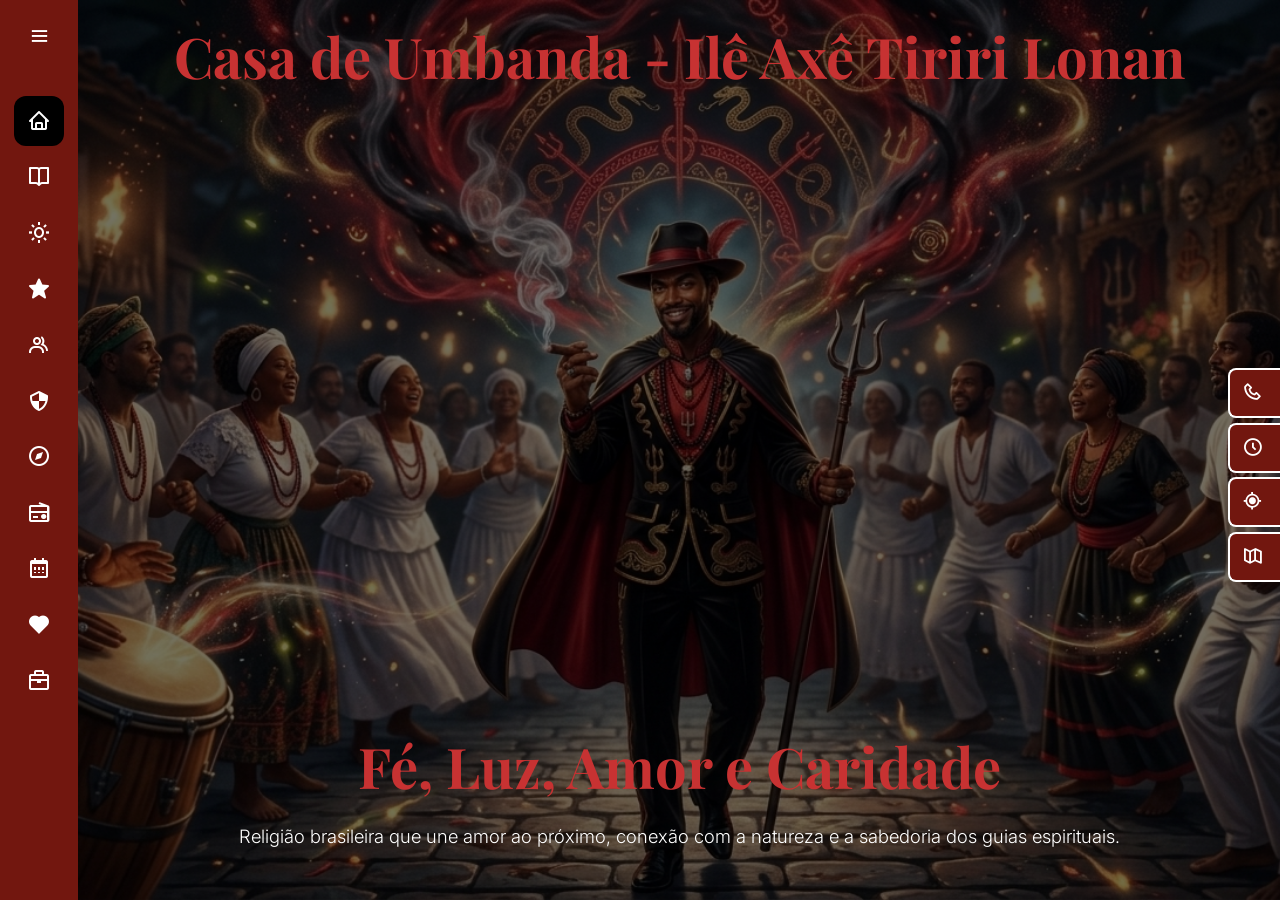
<file: index.html>
<!DOCTYPE html>
<html lang="pt-BR">
<head>
  <meta charset="UTF-8">
  <meta name="viewport" content="width=device-width, initial-scale=1.0">
  <title>Casa de Umbanda - Ilê Axê Tiriri Lonan - Fé, Luz, Amor e Caridade</title>
  <link rel="preconnect" href="https://fonts.googleapis.com">
  <link rel="preconnect" href="https://fonts.gstatic.com" crossorigin>
  <link href="https://fonts.googleapis.com/css2?family=Playfair+Display:wght@400;700;900&family=Inter:wght@300;400;500;600;700&display=swap" rel="stylesheet">
  
  <link href='https://unpkg.com/boxicons@2.1.4/css/boxicons.min.css' rel='stylesheet'>
  <link rel="stylesheet" href="style.css">
</head>
<body>

  <div id="splash" onclick="fadeSplash()">
    <canvas id="fireCanvas"></canvas>
    <img src="images/Exu Tiriri.png" alt="Exu Tiriri" loading="lazy">
    <div class="splash-bottom">
      <h1>Casa de Umbanda - Ilê Axê Tiriri Lonan</h1>
      <p>Fé, Luz, Amor e Caridade</p>
    </div>
  </div>

  <i class='bx bx-menu' id="mobile-menu-btn"></i>
  <aside class="sidebar" id="sidebar">
    <div class="logo-details">
      <!-- <i class='bx bxl-firebase icon'></i> -->
      <div class="logo_name">Ilê Axê Tiriri Lonan</div>
      <i class='bx bx-menu' id="btn"></i>
    </div>
    <ul class="nav-list">
      <li><a href="#inicio"><i class='bx bx-home'></i><span class="links_name">Início</span></a><span class="tooltip">Início</span></li>
      <li><a href="#historia"><i class='bx bx-book-open'></i><span class="links_name">História</span></a><span class="tooltip">História</span></li>
      <li><a href="#umbanda"><i class='bx bx-sun'></i><span class="links_name">Umbanda</span></a><span class="tooltip">Umbanda</span></li>
      <li><a href="#orixas"><i class='bx bxs-star'></i><span class="links_name">Orixás</span></a><span class="tooltip">Orixás</span></li>
      <li><a href="#mentores"><i class='bx bx-group'></i><span class="links_name">Mentores</span></a><span class="tooltip">Mentores</span></li>
      <li><a href="#exus"><i class='bx bx-shield-quarter'></i><span class="links_name">Exus</span></a><span class="tooltip">Exus</span></li>
      <li><a href="#guias"><i class='bx bx-compass'></i><span class="links_name">Guias</span></a><span class="tooltip">Guias</span></li>
      <li><a href="#vibracoes"><i class='bx bx-radio'></i><span class="links_name">Vibrações</span></a><span class="tooltip">Vibrações</span></li>
      <li><a href="#comemoracoes"><i class='bx bx-calendar'></i><span class="links_name">Datas</span></a><span class="tooltip">Datas</span></li>
      <li><a href="#oracoes"><i class='bx bxs-heart'></i><span class="links_name">Orações</span></a><span class="tooltip">Orações</span></li>
      <li><a href="#linha-trabalho"><i class='bx bx-briefcase'></i><span class="links_name">Trabalho</span></a><span class="tooltip">Trabalho</span></li>
    </ul>
    <div class="sidebar-footer">✦ Saravá ✦</div>
  </aside>

  <div class="right-nav-wrapper" data-item="contatos">
    <div class="right-nav-item">
      <i class='bx bx-phone'></i>
      <span class="right-nav-label">Contatos</span>
    </div>
    <div class="right-panel">
      <div class="right-panel-header">
        <i class='bx bx-phone'></i> Contatos
      </div>
      <div class="right-panel-content">
        <div class="right-panel-line">011 96483-1274</div>
        <div class="right-panel-line">Maê Fernanda e Pai Aleandro</div>
      </div>
    </div>
  </div>
  <div class="right-nav-wrapper" data-item="horario">
    <div class="right-nav-item">
      <i class='bx bx-time-five'></i>
      <span class="right-nav-label">Horário</span>
    </div>
    <div class="right-panel">
      <div class="right-panel-header">
        <i class='bx bx-time-five'></i> Horário de Funcionamento
      </div>
      <div class="right-panel-content">
        <div class="right-panel-line">Sextas-feiras 19h às 00h</div>
      </div>
    </div>
  </div>
  <div class="right-nav-wrapper" data-item="chegar">
    <div class="right-nav-item">
      <i class='bx bx-current-location'></i>
      <span class="right-nav-label">Como Chegar</span>
    </div>
    <div class="right-panel">
      <div class="right-panel-header">
        <i class='bx bx-current-location'></i> Como Chegar
      </div>
      <div class="right-panel-content">
        <div class="right-panel-line">Rod. Henrique Eroles, 10308</div>
        <div class="right-panel-line">Bairro Luis Carlos - Guararema - SP</div>
        <div class="right-panel-line">Estrada Mogi/Guararema</div>
      </div>
    </div>
  </div>
  <div class="right-nav-wrapper" data-item="mapa">
    <div class="right-nav-item">
      <i class='bx bx-map-alt'></i>
      <span class="right-nav-label">Mapa</span>
    </div>
    <div class="right-panel">
      <div class="right-panel-header">
        <i class='bx bx-map-alt'></i> Localização
      </div>
      <div class="right-panel-content">
        <iframe src="https://www.google.com/maps/embed?pb=!1m18!1m12!1m3!1d3660.18750376441!2d-46.0711701!3d-23.453700099999995!2m3!1f0!2f0!3f0!3m2!1i1024!2i768!4f13.1!3m3!1m2!1s0x94cdd013d2895715%3A0x7365428cb7616da4!2sRod.%20Henrique%20Eroles%2C%2010308%20-%20Luiz%20Carlos%2C%20Mogi%20das%20Cruzes%20-%20SP%2C%2008900-000!5e0!3m2!1spt-BR!2sbr!4v1783423443671!5m2!1spt-BR!2sbr" width="400" height="300" style="border:0;" allowfullscreen="" loading="lazy" referrerpolicy="strict-origin-when-cross-origin"></iframe>
      </div>
    </div>
  </div>

  <main>
  <!-- ===== HERO ===== -->
  <section class="hero" id="inicio">
    <div class="hero-top">
      <h1>Casa de Umbanda - Ilê Axê Tiriri Lonan</h1>
    </div>
    <div class="hero-bottom">      
      <h1>Fé, Luz, Amor e Caridade</h1>
      <p>Religião brasileira que une amor ao próximo, conexão com a natureza e a sabedoria dos guias espirituais.</p>
    </div>
  </section>

  <!-- ===== HISTÓRIA E FUNDAMENTOS DE EXU TIRIRI ===== -->
  <section id="historia">
    <div class="container-narrow text-content">
      <h2 class="section-title">História e Fundamentos de Exu Tiriri</h2>
      <div class="divider"></div>
      <p class="section-subtitle">Conheça a origem, a missão e os fundamentos deste grande Guardião dos Caminhos.</p>

      <h3>1. Introdução: O Guardião dos Caminhos</h3>
      <p>Nas encruzilhadas da vida, onde o visível e o invisível se encontram, habita uma das forças mais dinâmicas, respeitadas e vitais da Umbanda: Exu Tiriri. Longe de ser uma individualidade isolada, Tiriri é um poderoso chefe de falange, um comandante espiritual que lidera milhões de espíritos guardiões em prol da evolução humana, da justiça divina e da abertura de caminhos. Esta narrativa e compilação de fundamentos servem como base doutrinária e histórica, ilustrando a importância deste grandioso guia nos trabalhos de terreiro e na sustentação astral do nosso planeta.</p>

      <h3>2. A Jornada Espiritual: O Mistério de sua Origem</h3>
      <p>Conta a tradição oral e o conhecimento transmitido pelos guias que, em uma de suas passagens marcantes pelo plano terreno, a entidade que hoje lidera a falange de Tiriri viveu em palácios, cercada por realeza, luxo e erudição. Homem de inteligência rara, estrategista nato e detentor de um magnetismo pessoal inegável, ele conhecia profundamente as virtudes e as fraquezas da mente humana.</p>
      <p>No entanto, sua jornada terrena foi severamente marcada por conspirações, injustiças e traições vindas daqueles em quem confiava. Ao realizar a sua passagem para o plano espiritual, diante do tribunal de sua própria consciência e sob a luz dos Orixás, ele não escolheu o caminho do rancor ou da vingança. Ele compreendeu o valor do equilíbrio universal. Pela sua lealdade inabalável ao Orixá Ogum e por sua pureza essencial ligada à linha das crianças (Yori), ele aceitou o fito de sua evolução: ser um Guardião da Luz nas Trevas. Ele abdicou do descanso nas esferas superiores para atuar no lodo do plano astral, resgatando almas e garantindo a ordem.</p>

      <h3>3. A Dualidade da Força: O Sorriso e a Capa</h3>
      <p>Diferente de outras entidades que guardam um aspecto puramente austero, Exu Tiriri caminha com uma dualidade arquétipica única, que equilibra perfeitamente o rigor e a leveza:</p>
      <ul>
        <li><strong>O Guerreiro Implacável:</strong> Munido de sua capa e tridente, ele corta a escuridão profunda. Desfaz feitiços complexos, desmancha amarrações espúrias e afasta espíritos obsessores com precisão militar e autoridade inquestionável.</li>
        <li><strong>A Alegria da Criança:</strong> Devido à sua íntima conexão com a vibração dos Erês, Tiriri possui um sorriso largo, um olhar vivaz e um caminhar descontraído, por vezes brincalhão. Ele ensina aos consulentes que a maior arma contra a maldade não é o ódio, mas sim a leveza e a pureza de espírito.</li>
      </ul>
      <p>Seu olhar tudo vê. Ele é o mestre espiritual que desmascara a hipocrisia, mas que estende a mão com o amor e a firmeza de um pai para qualquer um que busque uma evolução real e sincera.</p>

      <h3>4. As Sete Linhas e Falanges do Senhor Tiriri</h3>
      <p>Como chefe de falange, Exu Tiriri se desdobra em diferentes campos da natureza e do plano espiritual para aplicar a lei de causa e efeito:</p>
      <ul>
        <li><strong>Exu Tiriri das Encruzilhadas:</strong> O grande responsável por movimentar as energias travadas do destino, abrindo portas profissionais, financeiras e pessoais.</li>
        <li><strong>Exu Tiriri da Calunga (Cemitério):</strong> Atua diretamente nos portais sagrados governados por Omulu e Obaluaiê, descarregando larvas astrais e encaminhando almas perdidas.</li>
        <li><strong>Exu Tiriri do Cruzeiro:</strong> Protetor dos cruzamentos de caminhos e das passagens astrais, bloqueando a entrada de energias deletérias em ambientes sagrados.</li>
        <li><strong>Exu Tiriri Menino:</strong> A manifestação direta de sua ligação com a Linha de Yori, agindo com rapidez mágica para proteger a inocência de crianças e reerguer caídos.</li>
      </ul>

      <h3>5. Elementos Sagrados e Simbologia de Trabalho</h3>
      <ul>
        <li><strong>Cores:</strong> Preto e vermelho (padrão da linha de Exu), com a inclusão frequente do azul-escuro em terreiros que enfatizam sua ligação com Ogum.</li>
        <li><strong>Dia de Maior Irradiação:</strong> Segunda-feira.</li>
        <li><strong>Bebidas de Firmeza:</strong> Marafo (cachaça tradicional), gim ou bebidas destiladas de sabor forte e seco.</li>
        <li><strong>Elementos de Defumação e Ervas:</strong> Arruda, guiné, pinhão-roxo, folhas de fumo e quebra-demanda.</li>
        <li><strong>Guias (Colares Litúrgicos):</strong> Contas pretas e vermelhas intercaladas (geralmente de sete em sete), ou cordões de aço que representam os caminhos de ferro e as linhas de trem.</li>
        <li><strong>Símbolos de Poder:</strong> O Tridente (regência sobre o plano material, mental e espiritual) e a Chave (poder conferido para abrir caminhos ou fechar portais de negatividade).</li>
      </ul>

      <h3>6. Ponto Cantado e Oração</h3>
      <h4>Ponto Cantado (Evocação)</h4>
      <div class="highlight">
        "Exu Tiriri, Lanajô!<br>
        Vem de Aruanda para trabalhar!<br>
        Ele é capitão da encruzilhada,<br>
        Ele é ordenança de Ogum Megê!<br>
        Laroyê, Exu! Exu é Mojubá!<br>
        Seu Tiriri vem os caminhos abrir!"
      </div>

      <h4>Oração de Proteção e Descarrego</h4>
      <div class="highlight">
        "Senhor Exu Tiriri, guardião supremo das encruzilhadas e fiel executor da justiça dos Orixás. Rogamos que, com sua capa de proteção, cubra nossos corpos e nossa casa, afastando a inveja, o feitiço, o olho-grande e a discórdia.<br><br>
        Com o seu tridente sagrado, quebre as demandas direcionadas a nós e abra os caminhos da nossa vida material e espiritual. Traga-nos a sua alegria e a sua firmeza para que possamos caminhar sem vacilar.<br><br>
        Laroyê, Exu Tiriri! Exu é Mojubá!"
      </div>

      <h3>7. Perspectivas Plurais sobre a Entidade</h3>
      <h4>A Visão de Terreiro (Prática Doutrinária)</h4>
      <p>É a vivência mística diária. Nos terreiros de Umbanda, Tiriri é tido como o amigo leal da casa e dos médiuns. Ele costuma ser o primeiro Exu a ser firmado para garantir que a gira corra em absoluta segurança astromagnética. Suas consultas são conhecidas por irem direto ao ponto, unindo acolhimento com puxões de orelha necessários.</p>

      <h4>A Visão Esotérica (Universalista)</h4>
      <p>Sob a ótica do esoterismo e da alta magia, Exu Tiriri é interpretado como um Agente de Execução Cármica. Ele atua na psicosfera densa da Terra transmutando energias de baixo padrão vibratório em luz. Representa o arquétipo do "Equilibrador Universal", garantindo que a balança cósmica da ação e reação permaneça em harmonia.</p>

      <h4>A Visão Acadêmica (Antropológica)</h4>
      <p>Para os cientistas sociais e historiadores, as falanges de Exu — e em especial a de Tiriri — refletem a riquíssima sinergia cultural do Brasil. A transição de um espírito de origem fidalga e europeia para um guardião das encruzilhadas brasileiras ilustra a resistência das religiões de matriz africana. Elas ressignificaram os símbolos do colonizador para criar uma divindade próxima do povo, defensora dos marginalizados e promotora da justiça social.</p>

      <h3>8. Mensagem de Reflexão do Guardião</h3>
      <div class="highlight">
        "Eu sou aquele que limpa o chão para você passar. Mas lembre-se sempre: eu posso abrir a porta, mas quem tem a obrigação de caminhar é você. Firme o seu passo, limpe o seu coração de toda a maldade e não tema a escuridão da noite, pois a minha luz vigia silenciosamente a sua jornada."
      </div>
    </div>
  </section>

  <!-- ===== O QUE É UMBANDA ===== -->
  <section id="umbanda">
    <div class="container-narrow text-content">
      <h2 class="section-title">O que é Umbanda?</h2>
      <div class="divider"></div>

      <p>A Umbanda é uma religião de matriz afro-brasileira surgida no início do século 20, que resulta da união das crenças dos povos africanos como o candomblé, da doutrina espírita proveniente da Europa, mais especificamente da França e da religião cristã que veio com os colonizadores portugueses para o Brasil.</p>

      <p>O significado do nome varia um pouco de acordo com a fonte, mas acredita-se que a palavra Umbanda pertença ao vocabulário quimbundo da Angola, que significa "magia" e "arte de curar". Ela apresenta algumas variações em cada centro, tenda ou terreiro, pois não sendo uma religião com regras imutáveis ou um livro único que a rege. Ela possui vertentes distintas, onde algumas são mais cristãs, outras mais próximas do candomblé, e outras que percorrem um caminho novo, entre elas estão: a Umbanda tradicional, a mista, a esotérica, a sagrada e a astrológica. Mas todas são guiadas pela fé nos orixás, na imortalidade da alma, a fé nos espíritos, e a caridade.</p>

      <h3>Como surgiu a Umbanda?</h3>
      <p>A Umbanda surgiu oficialmente em 15 de novembro de 1908, tendo sido anunciada pelo médium Zélio Fernandino de Moraes (1891-1975). No início do século 20, Zélio ainda jovem já apresentava habilidades mediúnicas e frequentava o centro espírita de sua cidade. Em um determinado dia seu guia pessoal, o Caboclo das Sete Encruzilhadas baixou nele durante uma sessão nesse centro espírita, porém para doutrina espírita kardecista esse tipo de espírito não é evoluído e, portanto, não poderia estar ali na sessão mediúnica deles. E por isso pediram que a entidade fosse embora.</p>

      <p>Após esse episódio Zélio, recebendo instruções de seu Caboclo, inaugurou a religião conhecida como Umbanda, e abriu a primeira tenda umbandista chamada Tenda Espírita Nossa Senhora da Piedade, na cidade de São Gonçalo no Rio de Janeiro. E nessa nova religião espíritos como os de índios, velhos que foram escravos, marinheiros e boiadeiros, que em vida foram sempre colocados às margens da sociedade têm seu espaço e sua importância, e com seu conhecimento terreno e espiritual têm permissão para ajudar e aconselhar os vivos.</p>

      <h3>Princípios da Umbanda</h3>
      <p>A Umbanda tem como seus princípios a luz, a caridade e o amor. E sua forma de trabalho para esse fim é realizada através de ritos chamados giras, que envolvem músicas cantadas e tocadas com atabaques chamadas de pontos, o uso de velas, ervas, oferendas, passes para purificação energética, batismo, defumação, pontos riscados e descarrego, que são limpezas energéticas com objetivo de liberar a pessoa da influência de um espiritual mal intencionado, popularmente conhecido como encosto.</p>

      <p>Assim como a característica pela qual a religião é mais conhecida e mal interpretada, a incorporação dos médiuns por espíritos e entidades. Na Umbanda, ao contrário do candomblé, os orixás não incorporam nas pessoas, pois segundo a Umbanda eles são feitos de energias muito mais poderosas do que uma pessoa poderia aguentar, e é aí que entram as 7 linhas da Umbanda. Em cada uma das 7 linhas, existem espíritos que trabalham com as características de determinado Orixá, de maneira que a incorporação nos médiuns é feita por um desses espíritos que assumem a face de um tipo de espírito, como o marinheiro, o caboclo, a pomba-gira e assim por diante.</p>

      <h3>O que é sincretismo religioso?</h3>
      <p>Sincretismo é a fusão ou mistura de filosofias, de ideologias, de sistemas sociais ou de elementos culturais diversos. Assim o sincretismo religioso nada mais é do que a mistura entre religiões, fundando por vezes uma nova religião, ou às vezes simplesmente mudando duas já existentes.</p>

      <p>No contexto da Umbanda, que é uma religião fundada a partir da união de crenças de três religiões anteriores, o sincretismo acontece fortemente e é muito conhecido no que concerne suas entidades de adoração. A Umbanda é uma religião que possui elementos do candomblé e do cristianismo e para entender como essas duas doutrinas se uniram precisamos olhar para a história do Brasil.</p>

      <p>Após a descoberta do país e a tentativa falha de tentar escravizar os povos indígenas que aqui viviam, os portugueses trouxeram mão-de-obra escrava da África. E o tratamento dispensado às pessoas escravizadas visava apagar qualquer traço de seu passado, de suas crenças e identidade e qualquer coisa que pudesse lhes dar força para se revoltar, esperança ou criar laços com outros escravizados. Entre essas tentativas de apagamentos de sua cultura estava a proibição de manter seus cultos religiosos originais, e quando isso acontecia eles eram severamente punidos.</p>

      <p>Então para conseguirem manter sua fé e continuar a adorar seus deuses, os escravizados passaram a disfarçar suas entidades em santos católicos que possuíam características similares. Alguns exemplos são Yansã e Santa Bárbara que regem os trovões e as tempestades, Ogum e São Jorge que são guerreiros, e Oxalá e Jesus que trazem a energia de amor e paz. Assim não é incomum até hoje ao entrar em uma tenda de Umbanda ver no altar santos católicos, pois se antes isso era feito para disfarçar, hoje para os umbandistas, que têm sua religião como fruto do sincretismo, os dois são a representação da mesma energia.</p>
    </div>
  </section>

  <!-- ===== ORIXÁS ===== -->
  <section id="orixas">
    <div class="container">
      <h2 class="section-title">Orixás</h2>
      <div class="divider"></div>
      <p class="section-subtitle">Divindades que regem as forças da natureza e os caminhos da vida.</p>
      <div class="entities-grid">

        <div class="entity-card">
          <img class="card-img" src="images/Oxalá.png" alt="Oxalá" loading="lazy">
          <div class="card-body">
            <h3>Oxalá</h3>
            <div class="role">Linha Religiosa</div>
            <p>A linha religiosa é regida pelo orixá Oxalá, o orixá de maior importância. Seu elemento é o cristal e sua cor é o branco, que representa a paz maior, o espiritual. No sincretismo Oxalá se apresenta como Jesus Cristo.</p>
            <p>A linha religiosa é composta por entidades como os pretos-velhos e os caboclos. Essa linha representa o princípio, aquilo que ainda não foi criado, a fé, a religiosidade e o reflexo de Deus.</p>
          </div>
        </div>

        <div class="entity-card">
          <img class="card-img" src="images/iemanja.png" alt="Iemanjá" loading="lazy">
          <div class="card-body">
            <h3>Iemanjá</h3>
            <div class="role">Povo d'Água</div>
            <p>A linha do povo d'água é regida por Yemanjá, a mãe das águas do mar. Seu elemento é a água e sua cor é o azul claro. No sincretismo Yemanjá se torna Nossa Senhora da Conceição.</p>
            <p>A linha é composta por ondinas, sereias, iaras, caboclas dos rios e marinheiros. Yemanjá representa a energia geradora, o eterno feminino, a mãe do universo e da Umbanda.</p>
          </div>
        </div>

        <div class="entity-card">
          <img class="card-img" src="images/Ogum.png" alt="Ogum" loading="lazy">
          <div class="card-body">
            <h3>Ogum</h3>
            <div class="role">Linha das Demandas</div>
            <p>Ogum é o soldado, guardião, o patrono dos exércitos. Representa a luta e a vitória. Personalidade dura e justiceira, aquele que vem para executar a Lei. No sincretismo, Ogum representa São Jorge da Capadócia.</p>
            <p>Suas cores são vermelho e branco. Seu dia da semana é terça-feira. Sua saudação é "Ogunhê, Meu Pai".</p>
          </div>
        </div>

        <div class="entity-card">
          <img class="card-img" src="images/Oxóssi.png" alt="Oxóssi" loading="lazy">
          <div class="card-body">
            <h3>Oxóssi</h3>
            <div class="role">Linha dos Caboclos</div>
            <p>A linha dos caboclos é regida por Oxóssi, o caçador e senhor das matas. Seu elemento é o vegetal e sua cor é o verde. No sincretismo Oxóssi se torna São Sebastião.</p>
            <p>A linha de Oxóssi é composta por caboclos e caboclas, assim como boiadeiros. É muito focada no conhecimento e suas entidades falam de forma firme, mas calma.</p>
          </div>
        </div>

        <div class="entity-card">
          <img class="card-img" src="images/Xangô.png" alt="Xangô" loading="lazy">
          <div class="card-body">
            <h3>Xangô</h3>
            <div class="role">Orixá da Justiça</div>
            <p>Xangô é o orixá da justiça, dos trovões, dos raios, da virilidade, da dança e do fogo. É conhecido por sua defesa dos oprimidos. Suas cores são vermelho e marrom. No sincretismo é associado a São João Batista ou São Jerônimo.</p>
            <p>Seu símbolo é o machado (Oxé). Sua saudação é "Kaô Kabecilê!"</p>
          </div>
        </div>

        
        <div class="entity-card">
          <img class="card-img" src="images/Oxum.png" alt="Oxum" loading="lazy">
          <div class="card-body">
            <h3>Oxum</h3>
            <div class="role">Senhora das Águas Doces</div>
            <p>Oxum é a Orixá das águas doces, senhora dos rios, cachoeiras, do amor, da fertilidade e da beleza. Ela rege as emoções, a riqueza interior e a maternidade. Sua energia conecta-se ao chacra cardíaco, e sua saudação é "Ora yê yê ô".</p>
            <p>Reina sobre as águas doces em movimento, o ouro e a fertilidade. Seus símbolos incluem o abebê (um leque com espelho) e suas cores são o dourado e o amarelo. Na Umbanda, ela lidera a "Linha de Oxum", que abriga entidades como Caboclos e Caboclas de Oxum que trabalham com amor, cura e desobsessão.</p>
          </div>
        </div>
<div class="entity-card">
          <img class="card-img" src="images/Nanã.png" alt="Nanã" loading="lazy">
          <div class="card-body">
            <h3>Nanã</h3>
            <div class="role">Mãe Ancestral</div>
            <p>Nanã é a orixá mais antiga, associada à água parada, aos pântanos, à terra úmida e ao barro. É considerada a divindade da origem do homem na Terra e dos portais entre a vida e a morte.</p>
            <p>É vista como a matriarca, a senhora dos idosos, representando a sabedoria e o saber ancestral. No sincretismo é associada a Santa Ana.</p>
          </div>
        </div>

      </div>
    </div>
  </section>

  <!-- ===== MENTORES ===== -->
  <section id="mentores">
    <div class="container">
      <h2 class="section-title">Mentores da Umbanda</h2>
      <div class="divider"></div>
      <p class="section-subtitle">Guias espirituais que trabalham nas diferentes linhas para auxiliar a humanidade.</p>
      <div class="entities-grid">

        <div class="entity-card">
          <img class="card-img" src="images/Caboclos.png" alt="Caboclos" loading="lazy">
          <div class="card-body">
            <h3>Caboclos</h3>
            <div class="role">Mestres da Sabedoria</div>
            <p>Os Caboclos são espíritos de indígenas e mestiços, considerados os grandes mestres e mentores espirituais da Umbanda. Conhecidos por sua profunda sabedoria, força e conexão com a natureza, eles atuam no passe, na cura e na quebra de demandas.</p>
            <p>Suas cores predominantes são o verde e o branco. Costumam receber oferendas na mata. Ao incorporar, manifestam-se emitindo um grito característico (o brado ou oké).</p>
          </div>
        </div>

        <div class="entity-card">
          <img class="card-img" src="images/Pretos Velhos.png" alt="Pretos Velhos" loading="lazy">
          <div class="card-body">
            <h3>Pretos Velhos</h3>
            <div class="role">Sabedoria Ancestral</div>
            <p>São espíritos de sabedoria ancestral que viveram como escravizados ou descendentes. Simbolizam a humildade, a cura, a resiliência e o amor. Guiam os consulentes através de passes com água fluidificada, benzimentos com ramos de arruda e conselhos serenos.</p>
            <p>Apresentam-se como idosos africanos de fala calma e mansa. Utilizam o cachimbo ou o fumo para transmutar energias negativas. Sua saudação é "Adorei as almas!".</p>
          </div>
        </div>

        <div class="entity-card">
          <img class="card-img" src="images/Erês.png" alt="Erês" loading="lazy">
          <div class="card-body">
            <h3>Erês (Crianças)</h3>
            <div class="role">Pureza e Alegria</div>
            <p>Os Erês são espíritos que se manifestam com a energia e a inocência de crianças. Atuam como mensageiros e trabalhadores espirituais que trazem cura, alegria, renovação e amor puro. Geralmente associados à linha de Ibeji.</p>
            <p>Suas giras são marcadas por muita cor, música animada e brincadeiras. Adoram doces, bolos, balas e brinquedos. São excelentes conselheiros espirituais que ensinam a perdoar e a enxergar a vida com mais leveza.</p>
          </div>
        </div>

        <div class="entity-card">
          <img class="card-img" src="images/Marinheiros.png" alt="Marinheiros" loading="lazy">
          <div class="card-body">
            <h3>Marinheiros</h3>
            <div class="role">Povo d'Água</div>
            <p>Os Marinheiros são espíritos do "povo d'água", que trabalham principalmente na irradiação de Iemanjá e Oxum. Atuam na limpeza espiritual, no equilíbrio emocional e no auxílio contra vícios.</p>
            <p>Utilizam contas em tons de azul claro e branco. Suas oferendas incluem fitas, âncoras, água do mar, limão, conchas e bebidas como cachaça ou água de coco.</p>
          </div>
        </div>

        <div class="entity-card">
          <img class="card-img" src="images/Boiadeiros.png" alt="Boiadeiros" loading="lazy">
          <div class="card-body">
            <h3>Boiadeiros</h3>
            <div class="role">Guardiões do Campo</div>
            <p>Os Boiadeiros são espíritos de vaqueiros e sertanejos que atuam na proteção, limpeza energética e quebra de demandas espirituais. Trabalham principalmente na linha de Oxóssi como grandes guardiões.</p>
            <p>São entidades de poucas palavras e muita ação. Usam chicotes (para limpeza de energias densas) e laços (para prender e encaminhar espíritos obsessores). Sua saudação é "Marrumbá chetuá, Boiadeiro!".</p>
          </div>
        </div>

        <div class="entity-card">
          <img class="card-img" src="images/Baianos.png" alt="Baianos" loading="lazy">
          <div class="card-body">
            <h3>Baianos</h3>
            <div class="role">Linha das Almas</div>
            <p>Os baianos formam uma falange espiritual alegre e acolhedora, ligada à Linha das Almas. Transmitem sabedoria popular, resiliência e quebram demandas com firmeza. Suas giras são conhecidas pelo alto-astral.</p>
            <p>Comunicação direta, sem rodeios, focada em resolver problemas amorosos, espirituais e cotidianos. Utilizam o bom humor, a dança e passes dinâmicos para afastar a negatividade e o desânimo.</p>
          </div>
        </div>

        <div class="entity-card">
          <img class="card-img" src="images/ciganos.png" alt="Ciganos" loading="lazy">
          <div class="card-body">
            <h3>Ciganos</h3>
            <div class="role">Linha do Oriente</div>
            <p>Os espíritos ciganos pertencem à Linha do Oriente. Atuam com foco na alegria, liberdade, prosperidade e cura, guiando os consulentes a transformar destinos estagnados.</p>
            <p>Suas giras são marcadas por danças fluidas, leques, fitas coloridas e oferendas com frutas, flores e moedas. São reverenciados como andarilhos da sabedoria que ensinam a assumir o controle da própria vida e atrair prosperidade.</p>
          </div>
        </div>

      </div>
    </div>
  </section>

  <!-- ===== EXUS ===== -->
  <section id="exus">
    <div class="container">
      <h2 class="section-title">Exus</h2>
      <div class="divider"></div>
      <p class="section-subtitle">Guias de Lei com vibrações densas, guardiões das passagens entre dimensões.</p>

      <h3 class="group-title">Linha dos Exus</h3>
      <div class="entities-grid">

        <div class="entity-card">
          <img class="card-img" src="images/EXU CAPA PRETA.png" alt="Exu Capa Preta" loading="lazy">
          <div class="card-body">
            <h3>Exu Capa Preta</h3>
            <div class="role">Guardião das Encruzilhadas</div>
            <p>Poderosa entidade conhecida como o guardião das encruzilhadas. Atua desfazendo demandas, quebrando feitiços e protegendo seus devotos com o seu manto sagrado. Sua famosa capa funciona como um portal ou escudo espiritual, capaz de cobrir tudo, "só não cobrindo a falsidade". Pertencente à falange dos guardiões, é muito ligado à cura e à resolução de trabalhos espirituais complexos.</p>
            <p>Oferendas comuns: charutos, marafo (cachaça), conhaque ou vinho tinto, padê e carne de porco. Ponto Cantado: "Seu Capa Preta, me cubra com sua capa... Sua capa cobre tudo, só não cobre a falsidade."</p>
          </div>
        </div>

        <div class="entity-card">
          <img class="card-img" src="images/EXU SETE ENCRUSILHADAS.png" alt="Exu Sete Encruzilhadas" loading="lazy">
          <div class="card-body">
            <h3>Exu Sete Encruzilhadas</h3>
            <div class="role">Rei das Encruzilhadas</div>
            <p>Uma das entidades mais respeitadas e poderosas da Umbanda. Chefe supremo de falange, governa os caminhos, as encruzilhadas e a comunicação entre o mundo espiritual e o material. Domina as encruzilhadas — o ponto onde os caminhos se cruzam — sendo responsável por abrir portas profissionais, financeiras e pessoais. É considerado um diplomata espiritual devido à sua forte ligação com Ogum e Oxalá.</p>
            <p>Saudação: "Laroyê Exu! Exu Mojubá!" — Dia: Segundas-feiras. Oferendas: Velas pretas e vermelhas, charutos, cachaça, moedas e chaves.</p>
          </div>
        </div>

        <div class="entity-card">
          <img class="card-img" src="images/Exu tranca ruas.png" alt="Exu Tranca Ruas" loading="lazy">
          <div class="card-body">
            <h3>Exu Tranca Ruas</h3>
            <div class="role">Guardião dos Caminhos</div>
            <p>Uma das entidades mais cultuadas na Umbanda, conhecido como o guardião dos caminhos. Atua na abertura e fechamento de portais espirituais, protegendo seus devotos contra energias nocivas, desmanchando demandas e promovendo escolhas conscientes. É o mestre das encruzilhadas, simbolizando o momento de tomada de decisões e o trânsito entre o mundo material e espiritual.</p>
            <p>Cores: Preto e vermelho. Ferramentas: Tridente e chaves. Saudaçao: "Laroyê, Exu Tranca Ruas!" Oferendas: Bebidas destiladas (cachaça, conhaque ou uísque) e charutos.</p>
          </div>
        </div>

        <div class="entity-card">
          <img class="card-img" src="images/Exu ze caveira.png" alt="Exu Zé Caveira" loading="lazy">
          <div class="card-body">
            <h3>Exu Zé Caveira</h3>
            <div class="role">Guardião da Transformação</div>
            <p>Guardião poderoso ligado à linha das almas e aos mistérios da vida e da morte. Atua como um espírito de grande sabedoria que auxilia na quebra de orgulho, na quebra de demandas e no direcionamento de espíritos. Trabalha diretamente na transformação e renovação espiritual. Na Umbanda, a falange do Exu Caveira atua sob a regência do Orixá Obaluaê, sendo considerada uma força de amparo e transição.</p>
          </div>
        </div>

        <div class="entity-card">
          <img class="card-img" src="images/Exu ze pilintra.png" alt="Zé Pilintra" loading="lazy">
          <div class="card-body">
            <h3>Zé Pilintra</h3>
            <div class="role">Chefe da Linha dos Malandros</div>
            <p>Maior representante da Linha dos Malandros, uma falange espiritual que representa a sabedoria das ruas e a astúcia para vencer as adversidades. Carrega traços culturais brasileiros, transitando entre os arquétipos do boêmio, do trabalhador informal e do homem da noite. Utiliza a inteligência, o "jogo de cintura" e a sagacidade para orientar os consulentes, quebrando demandas e ensinando a lidar com as dificuldades sociais e materiais.</p>
          </div>
        </div>

        <div class="entity-card">
          <img class="card-img" src="images/Exu mirins.png" alt="Exus Mirins" loading="lazy">
          <div class="card-body">
            <h3>Exus Mirins</h3>
            <div class="role">Guardiões Mirins</div>
            <p>Linha de trabalho composta por espíritos que se apresentam com aparência infantil, mas que atuam na "linha da esquerda". Diferentemente dos Erês (que trazem doçura), Exu Mirim é conhecido pela sua irreverência, sagacidade e rapidez. Possuem grande poder de magia e atuam como "espiões" espirituais, circulando por locais astrais densos e trazendo soluções rápidas para problemas travados.</p>
          </div>
        </div>

      </div>

      <h3 class="group-title">Linha das Pombagiras</h3>
      <div class="entities-grid">

        <div class="entity-card">
          <img class="card-img" src="images/Maria Mulambo.png" alt="Maria Mulambo" loading="lazy">
          <div class="card-body">
            <h3>Maria Mulambo</h3>
            <div class="role">Rainha do Renascimento</div>
            <p>Uma das entidades mais respeitadas na linha de frente das Pombagiras. Lida diretamente com a dor humana e com as grandes quedas espirituais ou materiais. Atua na transmutação e limpeza pesada, retirando o ser humano do sofrimento extremo como depressão, vícios, ruína financeira e obsessões complexas. "Recolhe o lixo espiritual" e limpa o campo energético de seus protegidos.</p>
            <p>Cores: Preto e dourado. Oferendas: Licores e espumantes, cigarros longos, farofas ricas e rosas abertas sem espinhos.</p>
          </div>
        </div>

        <div class="entity-card">
          <img class="card-img" src="images/Maria Navalha.png" alt="Maria Navalha" loading="lazy">
          <div class="card-body">
            <h3>Maria Navalha</h3>
            <div class="role">Força da Malandragem</div>
            <p>Símbolo máximo da mulher livre e autossuficiente. Incorpora na Linha dos Malandros e também trabalha sob a firmeza de Pombagira. Atua na proteção contra perigos físicos e espirituais, quebra de demandas e fortalecimento do amor-próprio. Rege as injustiças da vida urbana e cuida das pessoas marginalizadas ou perseguidas pelas ruas.</p>
            <p>Cores: Branco e vermelho. Oferendas: Petiscos, camarão, farofa de carne seca, cravos vermelhos, cigarros e bebidas claras.</p>
          </div>
        </div>

        <div class="entity-card">
          <img class="card-img" src="images/Pomba Gira Cigana.png" alt="Pomba Gira Cigana" loading="lazy">
          <div class="card-body">
            <h3>Pomba Gira Cigana</h3>
            <div class="role">Dona do Destino</div>
            <p>Une a força e a firmeza da Pombagira com a sabedoria mágica e a evolução espiritual do Povo Cigano. Atua na vidência, intuição aguçada, liberdade, quebra de amarras mentais e caminhos de fartura. Ajuda as pessoas a lerem suas próprias vidas com clareza, ensinando a tomar decisões baseadas na sabedoria e não no impulso.</p>
            <p>Cores: Vermelho, amarelo, azul, verde e dourado. Oferendas: Frutas doces, mel, vinho licoroso, incensos, pães, baralhos e moedas.</p>
          </div>
        </div>

        <div class="entity-card">
          <img class="card-img" src="images/Pomba Gira Dama da Noite.png" alt="Dama da Noite" loading="lazy">
          <div class="card-body">
            <h3>Dama da Noite</h3>
            <div class="role">Senhora da Noite</div>
            <p>Falange espiritual de entidades elegantíssimas que trabalham na linha da rua e dos cruzeiros. Atuam transformando energias negativas em caminhos abertos. Ajudam em problemas amorosos, financeiros, injustiças e na quebra de feitiços. Apresentam-se com postura altiva, educada e misteriosa, vestindo longos vestidos luxuosos.</p>
            <p>Cores: Preto e dourado ou preto e vermelho. Oferendas: Champanhe, licores finos, rosas vermelhas sem espinhos, joias douradas e leques.</p>
          </div>
        </div>

        <div class="entity-card">
          <img class="card-img" src="images/Rosa Caveira.png" alt="Rosa Caveira" loading="lazy">
          <div class="card-body">
            <h3>Rosa Caveira</h3>
            <div class="role">Guardiã da Calunga</div>
            <p>Chefe de uma das falanges mais sérias e temidas do plano astral. Trabalha em parceria íntima com o Exu Caveira na transição espiritual. Atua no resgate de almas perdidas, combate severo a magos negros, desobsessão pesada e quebra de amarrações negativas. Rege o mistério da vida e da morte, desfazendo ilusões materiais.</p>
            <p>Cores litúrgicas: Preto, roxo e amarelo. Oferendas: Vinho tinto seco, cigarros fortes, rosas amarelas ou vermelhas escuras.</p>
          </div>
        </div>

        <div class="entity-card">
          <img class="card-img" src="images/Sete Saias.png" alt="Sete Saias" loading="lazy">
          <div class="card-body">
            <h3>Sete Saias</h3>
            <div class="role">Senhora da Prosperidade</div>
            <p>Uma das entidades mais versáteis, trabalha intensamente na abertura de caminhos financeiros, atração de clientes, sorte, amor sadio, união familiar e cura emocional. Cada uma de suas sete saias representa um mistério, um portal energético ou uma linha de atuação no plano astral. É extremamente alegre, festeira e adora dançar em roda para dissipar energias densas.</p>
            <p>Cores: Vermelha, preta e dourada. Oferendas: Champanhe, licores doces, cigarros mentolados, perfumes, bijuterias douradas e fitas coloridas.</p>
          </div>
        </div>

      </div>
    </div>
  </section>

  <!-- ===== LINHAS DA UMBANDA ===== -->
  <section id="linhas">
    <div class="container">
      <h2 class="section-title">Linhas da Umbanda</h2>
      <div class="divider"></div>
      <p class="section-subtitle">Conheça as sete linhas, suas legiões e falanges que compõem a estrutura espiritual da Umbanda.</p>
      <div class="entities-grid">

        <div class="entity-card">
          <img class="card-img" src="images/LinhadeIori-0.jpeg" alt="Linha de Iori" loading="lazy">
          <div class="card-body">
            <h3>Linha de Iori</h3>
            <div class="role">Linha das Crianças</div>
            <p>A linha das crianças é conhecida por Iori, ou linha de Ibeji, que são os correspondentes do candomblé aos irmãos Cosme e Damião. Essas entidades simbolizam a pureza, a bondade e inocência da infância. É a linha do amor, da renovação e da evolução.</p>
            <p>Seu elemento é o fogo e sua cor é o rosa. No sincretismo há uma ligação com São Cosme e Damião. A linha de Iori é composta pelos erês, crianças de todas as raças que, apesar de se comportarem como crianças pequenas, são altamente evoluídas e distribuem conselhos profundos e sábios.</p>
          </div>
        </div>

        <div class="entity-card">
          <img class="card-img" src="images/LinhadeIorim-0.jpeg" alt="Linha de Iorimé" loading="lazy">
          <div class="card-body">
            <h3>Linha de Iorimé</h3>
            <div class="role">Linha das Almas</div>
            <p>A linha das almas é regida por Iorimé, uma energia que carrega o amor, a compreensão, a humildade e a sabedoria, consolando os aflitos e reanimando os fracos. É a linha dos famosos pretos-velhos, designada a combater o mal sempre que ele se manifesta.</p>
            <p>Seu elemento é a terra. Sua cor é o violeta, que representa a sabedoria e a tranquilidade. No sincretismo é associada a São Benedito. A linha é composta por idosos negros de todas as nações, que se manifestam falando lentamente com maneiras antigas, sempre muito carinhosos.</p>
          </div>
        </div>

      </div>
    </div>
  </section>

  <!-- ===== GUIAS DA UMBANDA E SUAS CORES ===== -->
  <section id="guias">
    <div class="container-narrow text-content">
      <h2 class="section-title">Guias da Umbanda e suas Cores</h2>
      <div class="divider"></div>
      <p class="section-subtitle">As guias (colares litúrgicos) são fundamentais na Umbanda, representando a proteção, a vibração e a identificação das entidades.</p>

      <div class="guias-table-wrapper">
        <table class="guias-table">
          <thead>
            <tr>
              <th>Entidade / Linha</th>
              <th>Cores da Guia</th>
              <th>Significado</th>
            </tr>
          </thead>
          <tbody>
            <tr><td data-label="Entidade">Oxalá</td><td data-label="Cores"><span class="swatch" style="background:#fff;border:1px solid #ccc"></span> Branco</td><td data-label="Significado">Paz, sabedoria, amor incondicional</td></tr>
            <tr><td data-label="Entidade">Ogum</td><td data-label="Cores"><span class="swatch" style="background:#cc0000"></span> Vermelho</td><td data-label="Significado">Força, luta, lei e ordem</td></tr>
            <tr><td data-label="Entidade">Oxóssi / Caboclos</td><td data-label="Cores"><span class="swatch" style="background:#008000"></span> Verde</td><td data-label="Significado">Esperança, conhecimento, cura, prosperidade</td></tr>
            <tr><td data-label="Entidade">Xangô</td><td data-label="Cores"><span class="swatch" style="background:#8B4513"></span> Marrom</td><td data-label="Significado">Justiça, processos, equilíbrio</td></tr>
            <tr><td data-label="Entidade">Iemanjá / Marinheiros</td><td data-label="Cores"><span class="swatch" style="background:#1E90FF"></span> Azul</td><td data-label="Significado">Paz, geração, fartura, calma</td></tr>
            <tr><td data-label="Entidade">Oxum</td><td data-label="Cores"><span class="swatch" style="background:#0000CD"></span> Azul escuro</td><td data-label="Significado">Amor, fecundidade, beleza</td></tr>
            <tr><td data-label="Entidade">Iansã</td><td data-label="Cores"><span class="swatch" style="background:#FFD700"></span> Amarelo</td><td data-label="Significado">Força, vitalidade, ação</td></tr>
            <tr><td data-label="Entidade">Nanã</td><td data-label="Cores"><span class="swatch" style="background:#800080"></span> Lilás / Roxo</td><td data-label="Significado">Sabedoria ancestral, passagem</td></tr>
            <tr><td data-label="Entidade">Obaluayê / Omulu / Yorimá</td><td data-label="Cores"><span class="swatch" style="background:#000000"></span><span class="swatch" style="background:#fff;border:1px solid #ccc"></span> Preto e branco</td><td data-label="Significado">Cura, saúde, doença, transmutação</td></tr>
            <tr><td data-label="Entidade">Ibeji / Yori / Crianças</td><td data-label="Cores"><span class="swatch" style="background:#FF69B4"></span><span class="swatch" style="background:#87CEEB"></span> Rosa e azul claro</td><td data-label="Significado">Alegria, inocência, pureza</td></tr>
            <tr><td data-label="Entidade">Exus</td><td data-label="Cores"><span class="swatch" style="background:#000"></span><span class="swatch" style="background:#cc0000"></span> Preto e vermelho</td><td data-label="Significado">Proteção, abertura de caminhos, transformação</td></tr>
            <tr><td data-label="Entidade">Pombagira</td><td data-label="Cores"><span class="swatch" style="background:#cc0000"></span> Vermelho</td><td data-label="Significado">Amor, paixão, empoderamento</td></tr>
            <tr><td data-label="Entidade">Baianos</td><td data-label="Cores"><span class="swatch" style="background:#FFD700"></span> Amarelo</td><td data-label="Significado">Prosperidade, alegria</td></tr>
            <tr><td data-label="Entidade">Boiadeiros</td><td data-label="Cores"><span class="swatch" style="background:#8B4513"></span><span class="swatch" style="background:#008000"></span> Marrom e verde</td><td data-label="Significado">Força, determinação, limpeza</td></tr>
            <tr><td data-label="Entidade">Ciganos</td><td data-label="Cores"><span class="swatch" style="background:#FFD700"></span><span class="swatch" style="background:#cc0000"></span><span class="swatch" style="background:#008000"></span> Dourado, vermelho, verde</td><td data-label="Significado">Liberdade, prosperidade, intuição</td></tr>
            <tr><td data-label="Entidade">Malandros</td><td data-label="Cores"><span class="swatch" style="background:#fff;border:1px solid #ccc"></span><span class="swatch" style="background:#cc0000"></span> Branco e vermelho</td><td data-label="Significado">Malícia, proteção, alegria</td></tr>
          </tbody>
        </table>
      </div>
    </div>
  </section>

  <!-- ===== AS 7 VIBRAÇÕES DA UMBANDA ===== -->
  <section id="vibracoes">
    <div class="container-narrow text-content">
      <h2 class="section-title">As 7 Vibrações da Umbanda</h2>
      <div class="divider"></div>
      <p class="section-subtitle">As vibrações representam as diferentes frequências espirituais que compõem o universo umbandista.</p>

      <div class="image-grid">
        <div>
          <img src="images/vibracoes-0.png" alt="Vibrações 1" loading="lazy">
        </div>
        <div>
          <img src="images/vibracoes-1.png" alt="Vibrações 2" loading="lazy">
        </div>
      </div>
    </div>
  </section>

  <!-- ===== COMEMORAÇÕES ===== -->
  <section id="comemoracoes">
    <div class="text-content">
      <h2 class="section-title">Calendário de Comemorações</h2>
      <div class="divider"></div>
      <p class="section-subtitle">Datas importantes e celebrações no calendário umbandista.</p>

      <div class="calendario-wrapper">
        <table class="calendario-table">
          <thead>
            <tr>
              <th>Data</th>
              <th>Divindade / Entidade</th>
              <th>Sincretismo Católico</th>
              <th>Elemento / Domínio</th>
              <th>Saudação</th>
              <th>Cor da Vela</th>
              <th>Oferendas Comuns</th>
              <th>Linha de Trabalho</th>
            </tr>
          </thead>
          <tbody>
            <tr><td data-label="Data">20 Jan</td><td data-label="Divindade">Oxóssi</td><td data-label="Sincretismo">São Sebastião</td><td data-label="Elemento">Matas e Florestas</td><td data-label="Saudação">Okê Arô!</td><td data-label="Vela">Verde</td><td data-label="Oferendas">Frutas variadas, milho cozido com coco, vinho tinto</td><td data-label="Linha">Caboclos e Caboclas</td></tr>
            <tr><td data-label="Data">20 Jan</td><td data-label="Divindade">Caboclos</td><td data-label="Sincretismo">São Sebastião</td><td data-label="Elemento">Matas e Florestas</td><td data-label="Saudação">Okê Arô!</td><td data-label="Vela">Verde</td><td data-label="Oferendas">Frutas, milho cozido, vinho tinto</td><td data-label="Linha">Caboclos</td></tr>
            <tr><td data-label="Data">02 Fev</td><td data-label="Divindade">Iemanjá</td><td data-label="Sincretismo">N. Sra. dos Navegantes</td><td data-label="Elemento">Mar e Oceanos</td><td data-label="Saudação">Odoyá! / Erubé!</td><td data-label="Vela">Azul Claro ou Branca</td><td data-label="Oferendas">Manjar branco, peixe assado, champanhe branca, flores</td><td data-label="Linha">Marinheiros e Sereias</td></tr>
            <tr><td data-label="Data">02 Fev</td><td data-label="Divindade">Marinheiros</td><td data-label="Sincretismo">N. Sra. dos Navegantes</td><td data-label="Elemento">Mar e Oceanos</td><td data-label="Saudação">Odoyá!</td><td data-label="Vela">Azul claro / Branca</td><td data-label="Oferendas">Manjar, peixe, champanhe, flores</td><td data-label="Linha">Marinheiros</td></tr>
            <tr><td data-label="Data">02 Fev</td><td data-label="Divindade">Baianos</td><td data-label="Sincretismo">Nosso Senhor do Bonfim</td><td data-label="Elemento">Fé e alegria</td><td data-label="Saudação">Salve a Bahia!</td><td data-label="Vela">Amarela</td><td data-label="Oferendas">Acarajé, farofa, água de coco, cachaça</td><td data-label="Linha">Baianos</td></tr>
            <tr><td data-label="Data">23 Abr</td><td data-label="Divindade">Ogum</td><td data-label="Sincretismo">São Jorge</td><td data-label="Elemento">Caminhos e Metais</td><td data-label="Saudação">Patakori Ogum! / Ogunhê!</td><td data-label="Vela">Azul Escuro ou Vermelha</td><td data-label="Oferendas">Feijoada, inhame assado, cerveja branca</td><td data-label="Linha">Guerreiros e Soldados</td></tr>
            <tr><td data-label="Data">13 Mai</td><td data-label="Divindade">Pretos Velhos</td><td data-label="Sincretismo">Dia da Abolição</td><td data-label="Elemento">Ancestralidade</td><td data-label="Saudação">Adorei as Almas!</td><td data-label="Vela">Preta e Branca ou Café</td><td data-label="Oferendas">Café sem açúcar, bolo de fubá, fumo de rolo, cachaça</td><td data-label="Linha">Pretos e Pretas Velhas</td></tr>
            <tr><td data-label="Data">24 Mai</td><td data-label="Divindade">Ciganos</td><td data-label="Sincretismo">Santa Sara Kali</td><td data-label="Elemento">Liberdade e dança</td><td data-label="Saudação">Optchá!</td><td data-label="Vela">Laranja</td><td data-label="Oferendas">Fitas, moedas, vinhos, frutas, pães, mel, perfumes</td><td data-label="Linha">Ciganos</td></tr>
            <tr><td data-label="Data">30 Mai</td><td data-label="Divindade">Obá</td><td data-label="Sincretismo">Santa Joana D'Arc</td><td data-label="Elemento">Águas Revoltas e Terra</td><td data-label="Saudação">Obá Sirê!</td><td data-label="Vela">Rosa ou Marrom</td><td data-label="Oferendas">Quibebe de abóbora, acarajé, licor de menta</td><td data-label="Linha">Linha do Conhecimento</td></tr>
            <tr><td data-label="Data">13 Jun</td><td data-label="Divindade">Exu e Pombagira</td><td data-label="Sincretismo">Santo Antônio</td><td data-label="Elemento">Encruzilhadas e Ruas</td><td data-label="Saudação">Laroyê! / Mojubá!</td><td data-label="Vela">Preta e Vermelha</td><td data-label="Oferendas">Padê (fubá/dendê), carne, cachaça, espumante, cigarro</td><td data-label="Linha">Povo da Rua / Esquerda</td></tr>
            <tr><td data-label="Data">24 Jun</td><td data-label="Divindade">Xangô</td><td data-label="Sincretismo">São João Batista</td><td data-label="Elemento">Pedreiras e Fogo</td><td data-label="Saudação">Kaô Kabecilê!</td><td data-label="Vela">Marrom</td><td data-label="Oferendas">Amalá (quiabo com carne), cerveja preta</td><td data-label="Linha">Linha da Justiça</td></tr>
            <tr><td data-label="Data">02 Jul</td><td data-label="Divindade">Boiadeiros</td><td data-label="Sincretismo">São Jorge / Santa Bárbara</td><td data-label="Elemento">Campo e sertão</td><td data-label="Saudação">Jetuá Boiadeiro!</td><td data-label="Vela">Amarelo e azul escuro</td><td data-label="Oferendas">Arroz carreteiro, feijão tropeiro, mocotó, carne seca</td><td data-label="Linha">Boiadeiros</td></tr>
            <tr><td data-label="Data">26 Jul</td><td data-label="Divindade">Nanã Buruquê</td><td data-label="Sincretismo">Sant'Ana</td><td data-label="Elemento">Lodo e Lama</td><td data-label="Saudação">Saluba Nanã!</td><td data-label="Vela">Lilás ou Roxa</td><td data-label="Oferendas">Efó, sarapatel, batata-doce roxa amassada, champanhe</td><td data-label="Linha">Linha dos Ancestrais</td></tr>
            <tr><td data-label="Data">16 Ago</td><td data-label="Divindade">Omolu / Obaluaê</td><td data-label="Sincretismo">São Roque</td><td data-label="Elemento">Terra e Doenças</td><td data-label="Saudação">Atotô!</td><td data-label="Vela">Preta e Branca / Pipoca</td><td data-label="Oferendas">Pipoca estourada na areia, deburú, água</td><td data-label="Linha">Linha da Evolução / Cura</td></tr>
            <tr><td data-label="Data">27 Set</td><td data-label="Divindade">Erês / Cosme e Damião</td><td data-label="Sincretismo">São Cosme e Damião</td><td data-label="Elemento">Pureza e Alegria</td><td data-label="Saudação">Oni Ibejada! / Erê mi!</td><td data-label="Vela">Rosa, Azul Claro ou Colorida</td><td data-label="Oferendas">Doces, bolo confeitado, guaraná, balas, brinquedos</td><td data-label="Linha">Crianças / Ibijis</td></tr>
            <tr><td data-label="Data">30 Set</td><td data-label="Divindade">Xangô</td><td data-label="Sincretismo">São Jerônimo</td><td data-label="Elemento">Pedreiras e Leis</td><td data-label="Saudação">Kaô Kabecilê!</td><td data-label="Vela">Marrom</td><td data-label="Oferendas">Amalá de quiabo, frutas secas, cerveja preta</td><td data-label="Linha">Linha da Justiça / Estudos</td></tr>
            <tr><td data-label="Data">15 Out</td><td data-label="Divindade">Oxumarê</td><td data-label="Sincretismo">São Francisco</td><td data-label="Elemento">Arco-Íris e Renovação</td><td data-label="Saudação">Arroboboi!</td><td data-label="Vela">Amarela e Verde (ou Celeste)</td><td data-label="Oferendas">Batata-doce cozida e moldada em forma de cobra, frutas</td><td data-label="Linha">Linha da Renovação</td></tr>
            <tr><td data-label="Data">28 Out</td><td data-label="Divindade">Logun Edé</td><td data-label="Sincretismo">São Judas Tadeu</td><td data-label="Elemento">Rios e Matas</td><td data-label="Saudação">Loci Loci Logun!</td><td data-label="Vela">Azul Marinho e Amarelo</td><td data-label="Oferendas">Axoxó (milho com coco), omolocum (feijão com ovos)</td><td data-label="Linha">Linha da Beleza e Caça</td></tr>
            <tr><td data-label="Data">15 Nov</td><td data-label="Divindade">Dia da Umbanda</td><td data-label="Sincretismo">Fundação da Religião</td><td data-label="Elemento">Toda a Espiritualidade</td><td data-label="Saudação">Saravá Umbanda!</td><td data-label="Vela">Branca</td><td data-label="Oferendas">Flores brancas, velas brancas, defumação de ervas</td><td data-label="Linha">Todas as Linhas</td></tr>
            <tr><td data-label="Data">04 Dez</td><td data-label="Divindade">Iansã / Oyá</td><td data-label="Sincretismo">Santa Bárbara</td><td data-label="Elemento">Ventos e Tempestades</td><td data-label="Saudação">Eparrei Iansã!</td><td data-label="Vela">Amarela ou Vermelha</td><td data-label="Oferendas">Acarajé, bolo de milho, licor de pitanga</td><td data-label="Linha">Linha dos Ventos / Eguns</td></tr>
            <tr><td data-label="Data">08 Dez</td><td data-label="Divindade">Oxum</td><td data-label="Sincretismo">N. Sra. da Conceição</td><td data-label="Elemento">Cachoeiras e Ouro</td><td data-label="Saudação">Ora Yê Yê Ô!</td><td data-label="Vela">Amarela ou Ouro</td><td data-label="Oferendas">Omolocum, quindim, mel, champanhe doce, flores amarelas</td><td data-label="Linha">Linha do Amor e Confraria</td></tr>
            <tr><td data-label="Data">17 Dez</td><td data-label="Divindade">Obaluaê</td><td data-label="Sincretismo">São Lázaro</td><td data-label="Elemento">Terra e Cura</td><td data-label="Saudação">Atotô Obaluaê!</td><td data-label="Vela">Preta e Amarela ou Branca</td><td data-label="Oferendas">Pipoca (deburú), pés de moleque, água mineral</td><td data-label="Linha">Linha da Saúde e Passagem</td></tr>
            <tr><td data-label="Data">25 Dez</td><td data-label="Divindade">Oxalá</td><td data-label="Sincretismo">Jesus Cristo</td><td data-label="Elemento">Luz e Céu</td><td data-label="Saudação">Epá Babá! / Oxalá meu Pai!</td><td data-label="Vela">Branca</td><td data-label="Oferendas">Canjica branca com mel, frutas claras (pêra, uva verde)</td><td data-label="Linha">Linha da Fé / Cristalina</td></tr>
          </tbody>
        </table>
      </div>
    </div>
  </section>

  <!-- ===== ORAÇÕES ===== -->
  <section id="oracoes">
    <div class="container-narrow">
      <h2 class="section-title">Orações e Preces</h2>
      <div class="divider"></div>
      <p class="section-subtitle">Preces e orações para conexão espiritual com os Orixás e guias.</p>

      <div class="entities-grid">

        <div class="entity-card">
          <div class="card-body">
            <h3>Oração ao Anjo de Guarda</h3>
            <p class="prayer-text">Meu companheiro de todas as horas; amigo de todos os momentos, tanto os de alegria como os de sofrimento; guia meus passos, meus pensamentos e minhas ações; cria em redor de mim um círculo de defesa contra os fluidos, influências ou interferências que possam afetar-me o corpo ou a mente; ajudando-me também estarás te ajudando, num intercâmbio de amor, de paz e de compreensão; sê o meu porta-voz diante de outro espíritos superiores, médicos ou cientistas; professores ou sacerdotes; guias ou amigos para que me dirijam na solução dos meus problemas físico-espirituais. Agradeço-te sinceramente toda a assistência que me prestaste, toda orientação que imprimiste à minha vida, socorrendo-me nas horas aflitivas, consolando-me nas épocas de amarguras e sugerindo-me a prática do amor e da caridade. Que Deus te dê mais luz, força e poder como recompensa pelo esforço, dedicação e afeto que demonstras no cumprimento de tão importante missão.</p>
          </div>
        </div>

        <div class="entity-card">
          <div class="card-body">
            <h3>Prece a Oxalá</h3>
            <p class="prayer-text">Nosso Pai Bondoso e Misericordioso. Babá Okê, cacubekê... Meu Pai das Colinas, olhai por nós. Assim como criastes todos os Orixás, Oxalá-Lufá, Oxalá-Guiá, Deus eterno e criador do Universo Celeste. Dai-nos a vossa bênção. Ó Divino Mestre, deixai-nos apoiar em vosso cajado de esperança. Alá, Babá, Orun... Alá, Orixá... Para que vosso Manto Sagrado possa proteger-nos com vossas bênçãos e benevolências. Orixá Babá... Olorun Ifá... Exé Eépá Babá... Axé Babá!</p>
          </div>
        </div>

        <div class="entity-card">
          <div class="card-body">
            <h3>Prece a Ogum</h3>
            <p class="prayer-text">Orixá, protetor, Deus das lutas por um ideal. Abençoai-me, dai-me forças, fé e esperança. Senhor Ogum, Deus das guerras e das demandas, livrai-me dos empecilhos e dos meus inimigos. Abençoai-me neste instante e sempre para que as forças do mal não me atinjam. Ogum Iê, Cavaleiro Andante dos caminhos que percorremos. Patacori... Ogum Iê... Ogum meu Pai, vencedor de demandas... Ogum Saravá Ogum... E que assim seja!</p>
          </div>
        </div>

        <div class="entity-card">
          <div class="card-body">
            <h3>Prece a Oxóssi</h3>
            <p class="prayer-text">Okê... Okê Cavaleiro de Aruanda! Okê... Rei dos Caboclos e das Matas! Senhor Oxóssi, que as suas matas possas estar repletas de Paz, Harmonia e Bem-Aventurança. Meu Pai Oxóssi, Rei dos Caçadores, não permita que eu me torne uma presa dos malefícios nem dos meus inimigos. Okê, Okê, meu Pai Oxóssi! Rei das Matas de Aruanda. Okê Arô!</p>
          </div>
        </div>

        <div class="entity-card">
          <div class="card-body">
            <h3>Prece a Xangô</h3>
            <p class="prayer-text">Senhor de Oyó. Pai justiceiro e dos incautos. Protetor da fé e da harmonia. Kaô Cabecilê do Trovão. Kaô Cabecilê da Justiça. Kaô Cabecilê, meu Pai Xangô. Morador no alto da pedreira. Dono de nossos destinos. Livrai-nos de todos os males. De todos os inimigos visíveis e invisíveis. Hoje e sempre, Kaô meu Pai.</p>
          </div>
        </div>

        <div class="entity-card">
          <div class="card-body">
            <h3>Prece a Obaluaiê-Omulu</h3>
            <p class="prayer-text">Dominador das epidemias. De todas as doenças e da peste. Omulu, Senhor da Terra. Obaluaiê, meu Pai Eterno. Dai-nos saúde para a nossa mente, dai-nos saúde para nosso corpo. Reforçai e revigorai nossos espíritos para que possamos enfrentar todos os males e infortúnios da matéria. Atotô meu Obaluaiê! Atotô meu Velho Pai! Atotô Rei da Terra! Atotô Babá!</p>
          </div>
        </div>

        <div class="entity-card">
          <div class="card-body">
            <h3>Prece a Iansã</h3>
            <p class="prayer-text">Oiá... Oiá... nossos passos. Iansã, Deusa máxima do Cacurucaia... Bamburucena, Rainha, Mãe e Protetora. Eparrei nossa mãe Divina. Deusa divina dos ventos e das tempestades. Deixa-nos sentir também a tua bonança. Iansã dos relâmpagos, dá-nos uma faísca da tua graça divina. Eparrei, Eparrei... Oiá!</p>
          </div>
        </div>

        <div class="entity-card">
          <div class="card-body">
            <h3>Prece a Nanã Buruquê</h3>
            <p class="prayer-text">Mãe protetora de todos nós. Senhora das águas opulentas. Deusa das chuvas benévolas. Deixa cair sobre nós a chuva divina da tua bondade fecunda e infinita. Salubá Nanã Buruquê! Purifica com tuas forças nossa atmosfera para que possamos ser envolvidos pelos teus olhos maravilhosos. Salubá Nanã Buruquê! Salubá!</p>
          </div>
        </div>

        <div class="entity-card">
          <div class="card-body">
            <h3>Prece a Iemanjá</h3>
            <p class="prayer-text">Poderosa força das águas. Inaê, Janaína, Sereia do Mar. Saravá minha Mãe Iemanjá! Leva para as profundezas do teu mar sagrado. Odoiá... Todas as minhas desventuras e infortúnios. Traz do teu mar todas as forças espirituais para alento de nossas necessidades. Paz, esperança, Odofiabá... Saravá, minha Mãe Iemanjá! Odofiabá...</p>
          </div>
        </div>

        <div class="entity-card">
          <div class="card-body">
            <h3>Prece a Oxum</h3>
            <p class="prayer-text">Canto sereno que assobia, nos regatos lagos e cachoeiras. Senhora faceira de beleza e ternura. Protetora das crianças e de todos os que necessitam de tua graça. Mamãe Oxum, Deusa formosa dos rios. A Mãe das Águas Doces, acolhe-nos em teu seio, proporciona-nos paz e alegria. Saravá Mamãe Oxum! Ora Iê Iê!</p>
          </div>
        </div>

        <div class="entity-card">
          <div class="card-body">
            <h3>Prece aos Pretos Velhos</h3>
            <p class="prayer-text">Meus benditos Pretos e Pretas Velhas. Meus Santos, guias e espíritos protetores. Mestres divinos da Linha das Almas. Abençoai esta casa e os meus passos. Aplacai as forças dos nossos inimigos. Meus queridos Pretos Velhos, que a sua candura e bondade recaia sobre nós como o véu do divino amor. Meus Pretos Velhos, dai-nos a fé, a esperança e a felicidade. Eu adorei as Almas! Saravá, meus Pretos Velhos!</p>
          </div>
        </div>

        <div class="entity-card">
          <div class="card-body">
            <h3>Abençoe este Lar</h3>
            <p class="prayer-text">Meu DEUS! Abençoe esta casa, não deixe nenhum mal entrar. Afaste as coisas ruins, venha conosco ficar. Minha alma Te pertence, só a Ti posso entregar. Prometo do fundo de minha alma, só por Tua Lei me guiar. Penso em Ti todo instante, estás acima de tudo. Pelo Amor que Te tenho, é que eu vivo nesse mundo. Ilumine minha casa, nunca deixe no escuro. A de minha mãe e meu pai, de meus irmãos e de todos. Abençoe cada quarto, sala e cozinha. Abençoe todo teto, paredes e escadarias. Abençoe onde piso, abençoe todo dia. Abençoe esta casa, como a de José e Maria. Faça tudo espiritualmente, traga paz e alegria. Afaste todo tristeza, fique em nossa companhia. Dê a todos Fé e Amor, e Humildade toda vida. Dê a todos que precisam, Consciência Divina. Faça na casa de meus pais, como fizeste no Rio Jordão. Com a água Pura e Santa, abençoaste João. Faça com todos teus filhos, e com todos meus irmãos. Ponha Luz em todas casas, acabe com a escuridão. Use todo TEU PODER, cuide sempre desse lar. Faça que todos se unam, e possam sempre se amar. Não esqueça um só dia, de vir nos visitar. Sente conosco na mesa, quando formos nos alimentar. DEUS de Amor meu Pai Eterno, jamais esqueça de nós. Ajude em todas as casas, crianças, pais e avós. Aceite o meu pedido, eu confio em Vós. Não deixe ninguém sofrer, nunca nos deixe a sós. Abençoe esta casa, como abençoaste tudo aqui. Prometo de coração, sete vezes repetir. Meu DEUS, eu Te amo, vivo somente para Ti. Tua Lei e Mandamentos, sempre hei de seguir.</p>
          </div>
        </div>

      </div>
  </section>

  <!-- ===== LINHAS DE TRABALHO ===== -->
  <section id="linha-trabalho">
    <div class="container-narrow text-content">
      <h2 class="section-title">Linhas de Trabalho</h2>
      <div class="divider"></div>
      <p class="section-subtitle">Tronos Divinos, Falanges e a Hierarquia dos Guias de Lei na Umbanda.</p>

      <img src="images/Tronos Divinos, Falanges e a Hierarquia dos Guias de Lei na Umbanda.png" alt="Diagrama dos Tronos Divinos, Falanges e Hierarquia" class="full-img" loading="lazy">

      <h3>Os Tronos Divinos: A Manifestação de Deus (Olorum)</h3>

      <p>Os Tronos Divinos representam as próprias qualidades, virtudes e energias de Deus (Olorum ou Zambi) assentadas no universo. Eles não são "pessoas" ou "espíritos", mas sim funções cósmicas e divinas que sustentam a criação. Na teologia da Umbanda, cada Trono é governado por um par de Orixás (um de magnetismo expansivo/positivo e outro de magnetismo restritivo/negativo).</p>

      <p>Existem sete Tronos principais que regem a vida:</p>

      <ul>
        <li><strong>Trono da Fé:</strong> Rege a religiosidade e a espiritualidade (Oxalá e Oyá Logunã).</li>
        <li><strong>Trono do Amor:</strong> Rege a união, a concepção e a harmonia (Oxum e Oxumarê).</li>
        <li><strong>Trono do Conhecimento:</strong> Rege o aprendizado, o raciocínio e a expansão da mente (Oxóssi e Obá).</li>
        <li><strong>Trono da Justiça:</strong> Rege o equilíbrio, a razão e a aplicação das leis divinas (Xangô e Egunitá).</li>
        <li><strong>Trono da Lei (ou da Ordem):</strong> Rege o direcionamento, a ordenação e a retidão (Ogum e Iansã).</li>
        <li><strong>Trono da Evolução:</strong> Rege a transição, a transformação e a passagem de ciclos (Obaluaê e Nanã Buruquê).</li>
        <li><strong>Trono da Geração:</strong> Rege a criatividade, o nascimento e a renovação da vida (Iemanjá e Omulu).</li>
      </ul>

      <h3>As Falanges: O Exército de Trabalho Espiritual</h3>

      <p>Se os Tronos Divinos e os Orixás são a energia pura, as Falanges são os agrupamentos de espíritos humanos que se organizaram para trabalhar em nome dessa energia. Uma Falange é como um grande exército ou corporação espiritual direcionada a uma missão específica.</p>

      <p><strong>Linhas de Trabalho:</strong> Os espíritos se agrupam por afinidade arquetípica para facilitar a comunicação com os encarnados. É por isso que existem as falanges de Pretos Velhos, Caboclos, Baianos, Boiadeiros, Crianças e Exus.</p>

      <p><strong>Nomes Simbólicos:</strong> Os espíritos que pertencem a uma mesma falange costumam adotar o mesmo "sobrenome" ou nome de guerra para indicar de onde vem sua força e qual Orixá eles servem. Por exemplo: Caboclo Sete Flechas (atua na vibração do Conhecimento/Oxóssi), Pai Joaquim de Angola (atua na vibração da Evolução/Anciões), Exu Caveira (atua na vibração da Geração/Cemitério).</p>

      <h3>A Hierarquia dos Guias de Lei: Da Luz à Terra</h3>

      <p>Os Guias de Lei são os espíritos que se manifestam nos terreiros por meio da mediunidade de incorporação. Eles não agem por conta própria; estão submetidos a uma rigorosa hierarquia espiritual que garante a ordem e a segurança dos trabalhos. A estrutura hierárquica funciona de cima para baixo:</p>

      <ul>
        <li><strong>Orixás Ancestrais e Universais:</strong> Divindades puras, os Tronos Divinos (não incorporam).</li>
        <li><strong>Chefes de Legião:</strong> Altos espíritos de luz que coordenam milhões de outros espíritos. Raramente incorporam, pois supervisionam planos inteiros.</li>
        <li><strong>Chefes de Falange:</strong> Guias de alta evolução que comandam agrupamentos específicos. Podem incorporar em momentos especiais para orientar o terreiro.</li>
        <li><strong>Guias de Trabalho (Subfalangeiros):</strong> São os Pretos Velhos, Caboclos e demais entidades que incorporam rotineiramente nos médiuns para dar passes, consultas e descarregos.</li>
        <li><strong>Protetores:</strong> Espíritos que ainda estão em fase de aprendizado, mas que já possuem permissão para proteger a vida diária dos médiuns.</li>
      </ul>

      <div class="highlight">
        <strong>O Fluxo da Força Espiritual (Exemplo Prático)</strong><br>
        O Trono da Lei (Ogum) emite a ordem de proteção e caminhos abertos.<br>
        → O Chefe da Legião de Ogum recebe essa determinação no plano astral superior.<br>
        → Ele repassa a missão para o Chefe de Falange (ex: Ogum Beira-Mar).<br>
        → O Guia Incorporado no terreiro (o Ogum Beira-Mar daquele médium) executa a limpeza espiritual e aconselha o consulente na Terra.<br><br>
        A harmonia da Umbanda reside justamente nesse respeito à hierarquia: nenhum Guia de Lei dá uma ordem que fira as diretrizes dos Tronos Divinos. Tudo funciona sob a égide do amor, da caridade e da evolução espiritual.
      </div>

    </div>
  </section>

  </main>

  <!-- <footer>
    <div class="container">
      <h3>Ilê Axê Tiriri Lonan ✦</h3>
      <div class="divider"></div>
      <p>"Amor, Humildade e Caridade — a trilha que nos leva a Deus."</p>
      <p style="margin-top:.5rem;font-size:.82rem;opacity:.6">Saravá! Que a paz de Oxalá esteja com todos.</p>
      <div class="footer-links">
        <a href="#inicio">Início</a>
        <a href="#historia">História</a>
        <a href="#umbanda">Umbanda</a>
        <a href="#orixas">Orixás</a>
        <a href="#mentores">Mentores</a>
        <a href="#exus">Exus</a>
        <a href="#linhas">Linhas</a>
        <a href="#guias">Guias</a>
        <a href="#vibracoes">Vibrações</a>
        <a href="#comemoracoes">Datas</a>
        <a href="#oracoes">Orações</a>
        <a href="#linha-trabalho">Trabalho</a>
      </div>
    </div>
  </footer> -->


  <script src="script.js" defer></script>
</body>
</html>
</file>
<file: style.css>
* { margin: 0; padding: 0; box-sizing: border-box; }
    html { scroll-behavior: smooth; }
    html::-webkit-scrollbar { display: none; }
    html { -ms-overflow-style: none; scrollbar-width: none; }
    
    :root {
      /* --- Suas cores originais --- */
      --white: #ffffff;      
      --gold: #D4AF37;
      --gold-light: #F0D060;
      --deep-blue: #000000;
      --navy: #000000;
      --light-blue: #E8F0FE;
      --text: #000000;
      --text-light: #000000;
      --card-bg: #fff;
      --shadow: 0 8px 32px rgba(0,0,0,.1);
      --cream: #FFFDF5;
      --warm-bg: #FDF8F0;
      --red: #72170f;
      --redbg: rgba(167, 37, 37, 0.682);
      --red-light: #c73232;
      --yellow: rgb(245, 191, 14);
      --black: #000;
      --amarelo-claro: #eecb56c4;
      --cinza-claro: #2c2c29ec;
    
      /* --- Novas Variantes de Dourado e Luxo --- */
      --gold-dark: #AA8413;       /* Versão mais escura para hover ou textos em fundo claro */
      --bronze: #8C6239;          /* Tom intermediário metálico e elegante */
    
      /* --- Novas Variantes de Azul e Neutros Escuros --- */
      --blue-slate: #2E436A;      /* Azul intermediário para bordas ou elementos secundários */
      --blue-tint: #3B5A95;       /* Azul mais vivo para realces e links */
      --bg-dark-card: #132239;    /* Fundo de card para variações em modo escuro */
    
      /* --- Novos Tons de Alerta e Feedback (Combinando com seu --red) --- */
      --green-success: #1E4620;   /* Verde fechado/elegante para sucesso ou validação */
      --amber-warning: #C68B16;   /* Laranja/Âmbar queimado para avisos sem quebrar a harmonia */
    
      /* --- Novos Neutros e Bordas --- */
      --border-color: #E2D9C8;    /* Bege/creme acinzentado ideal para divisórias suaves */
      --gray-muted: #8E9196;      /* Cinza neutro para textos de rodapé ou desabilitados */
    }


    body {
      font-family: 'Inter', sans-serif;
      background: var(--white);
      color: var(--text);
      line-height: 1.7;
      margin-left: 78px;
    }

    h1, h2, h3, h4 {
      font-family: 'Playfair Display', serif;
      font-weight: 700;
    }

    /* ===== SPLASH SCREEN ===== */
    #splash {
      position: fixed;
      inset: 0;
      z-index: 2000;
      display: flex;
      flex-direction: column;
      align-items: center;
      background: #000;
      transition: opacity .8s ease, transform .8s ease;
      cursor: pointer;
    }
    #fireCanvas {
      position: absolute;
      inset: 0;
      z-index: 0;
      pointer-events: none;
      width: 100%;
      height: 100%;
    }
    #splash img, #splash .splash-bottom, #splash .hint {
      z-index: 1;
    }
    .splash-bottom {
      margin-top: auto;
      text-align: center;
      padding-bottom: 1rem;
    }
    .splash-bottom h1 {
      margin-top: 0;
    }
    #splash.fade-out {
      opacity: 0;
      transform: scale(1.06);
      pointer-events: none;
    }
    #splash.hidden { display: none; }
    #splash img {
      margin-top: 8vh;
      transform: translateY(3vh);
      max-width: min(95vw, 1000px);
      max-height: 85vh;
      border-radius: 20px;
      box-shadow: 0 0 40px rgba(212,175,55,.2), 0 20px 60px rgba(0,0,0,.4);
      animation: splashGlow 3s ease-in-out infinite alternate, splashZoom 4s ease-in-out infinite alternate;
    }
    @keyframes splashGlow {
      0% { box-shadow: 0 0 30px rgba(212,175,55,.15), 0 20px 60px rgba(0,0,0,.4); }
      100% { box-shadow: 0 0 60px rgba(212,175,55,.3), 0 20px 60px rgba(0,0,0,.4); }
    }
    @keyframes splashZoom {
      0% { transform: scale(1); }
      100% { transform: scale(1.08); }
    }
    #splash h1 {
      font-family: 'Playfair Display', serif;
      font-size: 2rem;
      font-weight: 900;
      color: var(--red-light);
      margin-top: 2rem;
      letter-spacing: 2px;
      text-align: center;
    }
    #splash p {
      color: var(--white);
      font-size: .85rem;
      letter-spacing: 3px;
      text-transform: uppercase;
      margin-top: .5rem;
    }
    @keyframes splashPulse {
      0%, 100% { opacity: .2; }
      50% { opacity: .6; }
    }

    /* ===== SCROLLBAR ===== */
    ::-webkit-scrollbar { width: 8px; }
    ::-webkit-scrollbar-track { background: var(--deep-blue); }
    ::-webkit-scrollbar-thumb { background: var(--gold); border-radius: 4px; }
    ::-webkit-scrollbar-thumb:hover { background: var(--gold-light); }

    /* ===== SIDEBAR (colapsável estilo CodePen) ===== */
    .sidebar {
      position: fixed;
      left: 0;
      top: 0;
      height: 100%;
      width: 78px;
      background: var(--red);
      padding: 6px 14px;
      z-index: 99;
      transition: all 0.5s ease;
      display: flex;
      flex-direction: column;
    }
    .sidebar.open {
      width: 215px;
    }
    .sidebar .logo-details {
      height: 60px;
      display: flex;
      align-items: center;
      position: relative;
    }
    .sidebar .logo-details .icon {
      opacity: 0;
      transition: all 0.5s ease;
    }
    .sidebar .logo-details .logo_name {
      color: #fff;
      font-size: 18px;
      font-weight: 600;
      opacity: 0;
      transition: all 0.5s ease;
      white-space: nowrap;
    }
    .sidebar.open .logo-details .icon,
    .sidebar.open .logo-details .logo_name {
      opacity: 1;
    }
    .sidebar .logo-details #btn {
      position: absolute;
      top: 50%;
      right: 0;
      transform: translateY(-50%);
      font-size: 23px;
      text-align: center;
      cursor: pointer;
      transition: all 0.5s ease;
      color: #fff;
    }
    .sidebar.open .logo-details #btn {
      text-align: right;
    }
    .sidebar i {
      color: #fff;
      height: 50px;
      min-width: 50px;
      font-size: 24px;
      text-align: center;
      line-height: 50px;
    }
    .sidebar .nav-list {
      list-style: none;
      margin-top: 24px;
      padding: 0;
      flex: 1;
    }
    .sidebar .nav-list li {
      position: relative;
      margin: 6px 0;
      list-style: none;
    }
    .sidebar .nav-list li .tooltip {
      position: absolute;
      top: -20px;
      left: calc(100% + 15px);
      z-index: 3;
      background: #fff;
      box-shadow: 0 5px 10px rgba(0,0,0,.3);
      padding: 6px 12px;
      border-radius: 4px;
      font-size: 14px;
      font-weight: 400;
      opacity: 0;
      white-space: nowrap;
      pointer-events: none;
      transition: 0s;
    }
    .sidebar .nav-list li:hover .tooltip {
      opacity: 1;
      pointer-events: auto;
      transition: all 0.4s ease;
      top: 50%;
      transform: translateY(-50%);
    }
    .sidebar.open .nav-list li .tooltip {
      display: none;
    }
    .sidebar .nav-list li a {
      display: flex;
      height: 100%;
      width: 100%;
      border-radius: 12px;
      align-items: center;
      text-decoration: none;
      transition: all 0.4s ease;
      background: transparent;
    }
    .sidebar .nav-list li a:hover {
      background: #fff;
    }
    .sidebar .nav-list li a .links_name {
      color: #fff;
      font-size: 14px;
      font-weight: 400;
      white-space: nowrap;
      opacity: 0;
      pointer-events: none;
      transition: 0.4s;
    }
    .sidebar.open .nav-list li a .links_name {
      opacity: 1;
      pointer-events: auto;
    }
    .sidebar .nav-list li a:hover .links_name,
    .sidebar .nav-list li a:hover i {
      transition: all 0.5s ease;
      color: white
    }
    .sidebar .nav-list li a.active i {
      background: black;
      border-radius: 12px;
    }
    .sidebar .nav-list li a.active .links_name {
      color: var(--red);
    }
    .sidebar .sidebar-footer {
      text-align: center;
      font-size: .65rem;
      color: rgba(255,255,255,.25);
      padding: 1rem .5rem;
      white-space: nowrap;
      opacity: 0;
      transition: opacity .5s ease;
    }
    .sidebar.open .sidebar-footer {
      opacity: 1;
    }

    /* ===== MOBILE MENU BUTTON (fora da sidebar) ===== */
    #mobile-menu-btn {
      display: none;
      position: fixed;
      top: 12px;
      left: 12px;
      z-index: 100;
      font-size: 28px;
      color: var(--white);
      background: var(--red);
      padding: 8px;
      border-radius: 8px;
      cursor: pointer;
      transition: background 0.3s;
    }
    #mobile-menu-btn:hover { background: #a33a2e; }

    /* ===== MAIN ===== */
    main { min-height: 100vh; }

    /* ===== HERO ===== */
    .hero {
      min-height: 100vh;
      display: flex;
      flex-direction: column;
      justify-content: space-between;
      align-items: center;
      text-align: center;
      background: url('images/Exu Tiriri.png') center/cover no-repeat #000;
      padding: 0;
      position: relative;
      overflow: hidden;
    }
    .hero::before {
      content: '';
      position: absolute;
      inset: 0;
      background: rgba(0,0,0,.55);
      z-index: 0;
    }
    .hero-top, .hero-bottom {
      position: relative;
      z-index: 1;
      width: 100%;
      padding: 1rem 2rem;
    }
    .hero-top {
      padding-top: .5rem;
    }
    .hero-bottom {
      padding-bottom: .5rem;
    }
    .hero h1 {
      font-size: 3.5rem;
      color: var(--red-light);
      /* -webkit-text-stroke: 1.5px #ff0000;
      text-stroke: 1.5px #ff0000; */
      margin-bottom: .5rem;
      word-break: break-word;
      overflow-wrap: break-word;
      hyphens: auto;
      /* text-shadow:
        0 0 6px #ff2200,
        0 0 14px #ff4400,
        0 0 28px #ff6600,
        0 0 50px rgba(255,136,0,.5);
      animation: fireFlicker 2s ease-in-out infinite alternate; */
    }
    /* @keyframes fireFlicker {
      0% { text-shadow: 0 0 5px #ff0000, 0 0 10px #ff3300, 0 0 24px #ff5500, 0 0 50px rgba(255,136,0,.4); }
      50% { text-shadow: 0 0 8px #ff2200, 0 0 18px #ff5500, 0 0 36px #ff7700, 0 0 70px rgba(255,170,0,.5); }
      100% { text-shadow: 0 0 4px #cc0000, 0 0 8px #ff3300, 0 0 18px #ff5500, 0 0 40px rgba(255,136,0,.3); }
    } */
    .hero h1 em {
      font-style: normal;
    }
    .hero p {
      font-size: 1.15rem;
      color: white;
      margin-bottom: 2.5rem;
      font-weight: 300;
    }
    .hero .scroll-btn {
      display: inline-block;
      width: 48px; height: 48px;
      border: 2px solid var(--gold);
      border-radius: 50%;
      color: var(--gold);
      font-size: 1.2rem;
      line-height: 44px;
      text-align: center;
      text-decoration: none;
      transition: .3s;
    }
    .hero .scroll-btn:hover {
      background: var(--gold);
      color: var(--deep-blue);
    }

    /* ===== SECTIONS ===== */
    section { padding: 5rem 2rem; }
    .container { max-width: 1200px; margin: 0 auto; }
    .container-narrow { max-width: 880px; margin: 0 auto; }
    .section-title {
      text-align: center;
      font-size: 2.4rem;
      color: var(--black);
      margin-bottom: .6rem;
    }
    .section-subtitle {
      text-align: center;
      color: var(--text-light);
      margin-bottom: 3.5rem;
      font-size: 1.05rem;
      max-width: 700px;
      margin-left: auto;
      margin-right: auto;
    }
    .group-title {
      text-align: center;
      font-size: 1.6rem;
      color: var(--black);
      margin: 2.5rem 0 1.5rem;
      font-weight: 600;
    }
    .divider {
      width: 60px;
      height: 3px;
      background: var(--black);
      margin: .8rem auto 1.2rem;
      border-radius: 2px;
    }

    /* ===== GUIAS TABLE ===== */
    .guias-table-wrapper {
      overflow-x: auto;
      margin: 1.5rem 0 0;
      border-radius: 12px;
    }
    .guias-table {
      width: 100%;
      border-collapse: collapse;
      background: var(--cinza-claro);
      color: rgba(255,255,255,.87);
      font-size: .9rem;
      border-radius: 12px;
      overflow: hidden;
    }
    .guias-table thead {
      background: var(--cinza-claro);
    }
    .guias-table th {
      padding: 1rem .8rem;
      text-align: left;
      font-weight: 700;
      font-size: .85rem;
      text-transform: uppercase;
      letter-spacing: .5px;
      color: var(--white);
      border-bottom: 2px solid rgb(255, 255, 255);
    }
    .guias-table td {
      padding: .75rem .8rem;
      border-bottom: 1px solid rgba(255,255,255,.06);
      vertical-align: middle;
    }
    .guias-table tbody tr:nth-child(even) {
      background: rgba(255,255,255,.03);
    }
    .guias-table tbody tr:hover {
      background: rgba(212,175,55,.08);
    }
    .swatch {
      display: inline-block;
      width: 18px;
      height: 18px;
      border-radius: 50%;
      vertical-align: middle;
      margin-right: .35rem;
      box-shadow: 0 0 4px rgba(0,0,0,.3);
    }

    /* ===== CALENDÁRIO TABLE ===== */
    .calendario-wrapper {
      overflow-x: auto;
      margin: 1.5rem 0;
      border-radius: 12px;
    }
    #comemoracoes > .text-content {
      max-width: 1200px;
      margin: 0 auto;
    }
    .calendario-table {
      width: 100%;
      border-collapse: collapse;
      background: var(--cinza-claro);
      color: rgba(255,255,255,.87);
      font-size: .7rem;
      border-radius: 12px;
      overflow: hidden;
      table-layout: fixed;
    }
    .calendario-table thead {
      background: var(--cinza-claro);
    }
    .calendario-table th {
      padding: .6rem .35rem;
      text-align: center;
      font-weight: 700;
      font-size: .65rem;
      text-transform: uppercase;
      letter-spacing: .2px;
      color: var(--white);
      border-bottom: 2px solid rgb(255, 255, 255);
      word-break: break-word;
    }
    .calendario-table th:nth-child(7) {
      text-align: left;
    }
    .calendario-table td {
      padding: .45rem .35rem;
      border-bottom: 1px solid rgba(255,255,255,.06);
      vertical-align: middle;
      word-break: break-word;
      text-align: center;
    }
    .calendario-table td:nth-child(7) {
      text-align: left;
    }
    .calendario-table tbody tr:nth-child(even) {
      background: rgba(255,255,255,.03);
    }
    .calendario-table tbody tr:hover {
      background: rgba(212, 55, 55, 0.08);
    }
    .calendario-table tbody tr td:first-child {
      font-weight: 700;
      color: var(--white);
      white-space: nowrap;
    }

    @media (max-width: 800px) {
      .calendario-table { min-width: 0; }
      .calendario-table thead { display: none; }
      .calendario-table,
      .calendario-table tbody,
      .calendario-table tr,
      .calendario-table td {
        display: block;
        width: 100%;
      }
      .calendario-table tr {
        margin-bottom: .75rem;
        border-radius: 8px;
        overflow: hidden;
        border: 1px solid rgba(255,255,255,.1);
      }
      .calendario-table td {
        padding: .5rem .7rem;
        border-bottom: 1px solid rgba(255,255,255,.04);
        position: relative;
        padding-left: 40%;
      }
      .calendario-table td::before {
        content: attr(data-label);
        position: absolute;
        left: .7rem;
        top: .5rem;
        font-weight: 700;
        font-size: .7rem;
        text-transform: uppercase;
        letter-spacing: .3px;
        color: var(--white);
      }
      .calendario-table td:last-child {
        border-bottom: none;
      }
    }

    @media (max-width: 600px) {
      .guias-table thead { display: none; }
      .guias-table,
      .guias-table tbody,
      .guias-table tr,
      .guias-table td {
        display: block;
        width: 100%;
      }
      .guias-table tr {
        margin-bottom: .75rem;
        border-radius: 8px;
        overflow: hidden;
        border: 1px solid rgba(255,255,255,.1);
      }
      .guias-table td {
        padding: .55rem .75rem;
        border-bottom: 1px solid rgba(255,255,255,.04);
        position: relative;
        padding-left: 40%;
      }
      .guias-table td::before {
        content: attr(data-label);
        position: absolute;
        left: .75rem;
        top: .55rem;
        font-weight: 700;
        font-size: .75rem;
        text-transform: uppercase;
        letter-spacing: .3px;
        color: var(--gold);
      }
      .guias-table td:last-child {
        border-bottom: none;
      }
    }

    /* ===== TEXT CONTENT ===== */
    .text-content p {
      margin-bottom: 1.2rem;
      font-size: 1.02rem;
      color: var(--black);
      line-height: 1.8;
    }
    .text-content h3 {
      font-size: 1.5rem;
      color: var(--black);
      margin: 2rem 0 .8rem;
    }
    .text-content h4 {
      font-size: 1.15rem;
      color: var(--black);
      margin: 1.5rem 0 .5rem;
    }
    .text-content .highlight {
      background: rgba(254, 0, 0, 0.12);
      padding: 1.5rem 2rem;
      border-left: 4px solid var(--white);
      border-radius: 0 12px 12px 0;
      margin: 1.5rem 0;
      font-style: italic;
    }
    .text-content ul { margin: .8rem 0 1.2rem 1.5rem; }
    .text-content ul li { margin-bottom: .4rem; }
    .text-content li strong { color: var(--black); }
    #linha-trabalho .text-content h3,
    #linha-trabalho .text-content p,
    #linha-trabalho .text-content ul,
    #linha-trabalho .text-content .highlight {
      max-width: 800px;
      margin-left: auto;
      margin-right: auto;
    }

    /* ===== ENTIDADES GRID ===== */
    .entities-grid {
      display: grid;
      grid-template-columns: repeat(auto-fill, minmax(280px, 1fr));
      gap: 2rem;
    }
    .entity-card {
      background: var(--cinza-claro);
      border-radius: 16px;
      overflow: hidden;
      box-shadow: var(--shadow);
      transition: transform .4s cubic-bezier(.4,0,.2,1), box-shadow .4s ease;
    }
    .entity-card:hover {
      transform: translateY(-8px);
      box-shadow: 0 16px 48px rgba(0,0,0,.12);
    }
    .entity-card .card-img {
      width: 100%;
      height: 220px;
      object-fit: cover;
      display: block;
    }
    .entity-card .card-body { padding: 1.5rem; }
    .entity-card .card-body h3 {
      font-size: 1.3rem;
      color: var(--white);
      margin-bottom: .3rem;
    }
    .entity-card .card-body .role {
      font-size: .85rem;
      color: var(--white);
      font-weight: 600;
      text-transform: uppercase;
      letter-spacing: .5px;
      margin-bottom: .6rem;
    }
    .entity-card .card-body p {
      font-size: .93rem;
      color: #ffffff;
      line-height: 1.6;
    }
    .entity-card .card-body p + p { margin-top: .5rem; }

    /* ===== SECTION BACKGROUNDS ===== */
    #historia { background: var(--redbg); }
    #umbanda { background: var(--redbg); }
    #orixas { background: var(--redbg); }
    #mentores { background: var(--redbg); }
    #exus { background: var(--redbg); }
    #linhas { background: var(--redbg); }
    #guias { background: var(--redbg); }
    #vibracoes { background: var(--redbg); }
    #comemoracoes { background: var(--redbg); }
    #oracoes { background: var(--redbg); }
    #linha-trabalho { background: var(--redbg); }

    /* ===== IMAGE GRID ===== */
    .image-grid {
      display: grid;
      grid-template-columns: repeat(auto-fill, minmax(300px, 1fr));
      gap: 1.5rem;
      margin-top: 2rem;
    }
    #vibracoes .container-narrow {
      max-width: 1200px;
    }
    #vibracoes .image-grid {
      grid-template-columns: 1fr;
    }
    .image-grid img {
      width: 100%;
      border-radius: 12px;
      box-shadow: var(--shadow);
    }

    /* ===== PRAYER TEXT ===== */
    .entity-card .card-body .prayer-text {
      font-style: italic;
      line-height: 1.7;
      color: var(--white);
      font-size: 0.9rem;
    }
    #oracoes .entities-grid {
      grid-template-columns: repeat(auto-fill, minmax(340px, 1fr));
    }

    /* ===== FULL WIDTH IMAGE ===== */
    .full-img {
      width: 100%;
      max-width: 800px;
      display: block;
      margin: 2rem auto;
      border-radius: 12px;
      box-shadow: var(--shadow);
    }
    #linha-trabalho .container-narrow {
      max-width: 1200px;
    }
    #linha-trabalho .full-img {
      max-width: 100%;
    }

    /* ===== FOOTER ===== */
    footer {
      background: var(--black);
      color: rgba(255,255,255,.7);
      text-align: center;
      padding: 3rem 2rem;
    }
    footer h3 { color: var(--gold); font-size: 1.5rem; margin-bottom: .5rem; }
    footer .divider { margin: .8rem auto; }
    footer p { font-size: .9rem; }
    footer .footer-links {
      display: flex;
      justify-content: center;
      gap: 1.2rem;
      margin-top: 1.2rem;
      flex-wrap: wrap;
    }
    footer .footer-links a {
      color: rgba(255,255,255,.6);
      text-decoration: none;
      font-size: .82rem;
      transition: color .3s;
    }
    footer .footer-links a:hover { color: var(--gold); }

    /* ===== RESPONSIVE ===== */
    @media (max-width: 420px) {
      .sidebar .nav-list li .tooltip { display: none; }
    }
    @media (max-width: 768px) {
      body { margin-left: 0; }
      #mobile-menu-btn { display: block; }
      .sidebar {
        left: 0;
        transform: translateX(-100%);
      }
      .sidebar.open {
        transform: translateX(0);
      }
      .right-nav-wrapper { display: none; }
      .hero h1 { font-size: 2.2rem; }
      .section-title { font-size: 1.8rem; }
      .group-title { font-size: 1.3rem; }
      .entities-grid { grid-template-columns: 1fr; }
      .image-grid { grid-template-columns: 1fr; }
    }
    @media (max-width: 480px) {
      body { margin-left: 0; }
      .sidebar { width: 60px; }
      .sidebar.open { width: 200px; }
      .hero h1 { font-size: 1.6rem; }
      .hero p { font-size: .95rem; }
      .section-title { font-size: 1.4rem; }
      .group-title { font-size: 1.1rem; }
      section { padding: 3rem 1rem; }
      .entity-card .card-img { height: 180px; }
      .entity-card .card-body { padding: 1rem; }
      .entity-card .card-body h3 { font-size: 1.1rem; }
      .text-content p { font-size: .92rem; }
      .text-content h3 { font-size: 1.25rem; }
      .splash-bottom h1 { font-size: 1.4rem; }
      .splash-bottom p { font-size: .75rem; }
      #splash img { margin-top: 12vh; }
    }
    @media (max-width: 1100px) {
      .right-panel { width: 240px; right: 155px; }
    }

    /* ===== RIGHT NAV ===== */
    .right-nav-wrapper {
      position: fixed;
      right: 0;
      display: flex;
      align-items: center;
      z-index: 20;
    }
    .right-nav-wrapper[data-item="contatos"] { top: calc(50% - 82px); }
    .right-nav-wrapper[data-item="horario"] { top: calc(50% - 27px); }
    .right-nav-wrapper[data-item="chegar"]  { top: calc(50% + 27px); }
    .right-nav-wrapper[data-item="mapa"]    { top: calc(50% + 82px); }

    .right-nav-item {
      display: flex;
      align-items: center;
      gap: 10px;
      padding: 12px 14px 12px 12px;
      background: var(--red);
      border: 2px solid var(--white);
      border-right: none;
      border-radius: 8px 0 0 8px;
      color: var(--gold);
      cursor: pointer;
      width: 52px;
      overflow: hidden;
      transition: width 0.3s ease, background 0.3s ease, border-color 0.3s ease;
      text-decoration: none;
    }
    .right-nav-item:hover {
      width: 130px;
      background: rgba(212, 76, 55, 0.2);
      border-color: var(--white);
    }
    .right-nav-item i {
      font-size: 1.3rem;
      min-width: 24px;
      color: var(--white);
    }
    .right-nav-label {
      font-size: 0.8rem;
      color: var(--white);
      white-space: nowrap;
      opacity: 0;
      transition: opacity 0.3s ease;
    }
    .right-nav-item:hover .right-nav-label {
      opacity: 1;
      color: #fff;
    }

    /* ===== RIGHT PANEL ===== */
    .right-panel {
      position: fixed;
      right: 145px;
      top: 50%;
      width: 320px;
      background: var(--red);
      border: 2px solid var(--white);
      border-radius: 8px 0 0 8px;
      z-index: 15;
      transform: translateX(80px) translateY(-50%);
      transition: opacity 0.4s ease, transform 0.4s ease;
      backdrop-filter: blur(10px);
      display: flex;
      flex-direction: column;
      opacity: 0;
      pointer-events: none;
    }
    .right-nav-wrapper:hover .right-panel {
      transform: translateX(0) translateY(-50%);
      opacity: 1;
      pointer-events: auto;
    }
    .right-panel-header {
      display: flex;
      align-items: center;
      gap: 8px;
      padding: 8px 12px;
      color: var(--white);
      font-size: 0.9rem;
      border-bottom: 1px solid var(--white);
    }
    .right-panel-header i {
      font-size: 1.1rem;
    }
    .right-panel-content {
      padding: 12px;
      overflow: hidden;
    }
    .right-panel-content iframe {
      display: block;
      border-radius: 0 0 0 8px;
      margin: -12px;
      width: calc(100% + 24px);
      height: 300px;
    }
    .right-panel-line {
      color: var(--white);
      font-size: 0.85rem;
      line-height: 1.5;
      padding: 4px 0;
    }
    .right-panel-line + .right-panel-line {
      border-top: 1px solid rgba(212, 175, 55, 0.2);
      margin-top: 4px;
      padding-top: 8px;
    }
</file>
